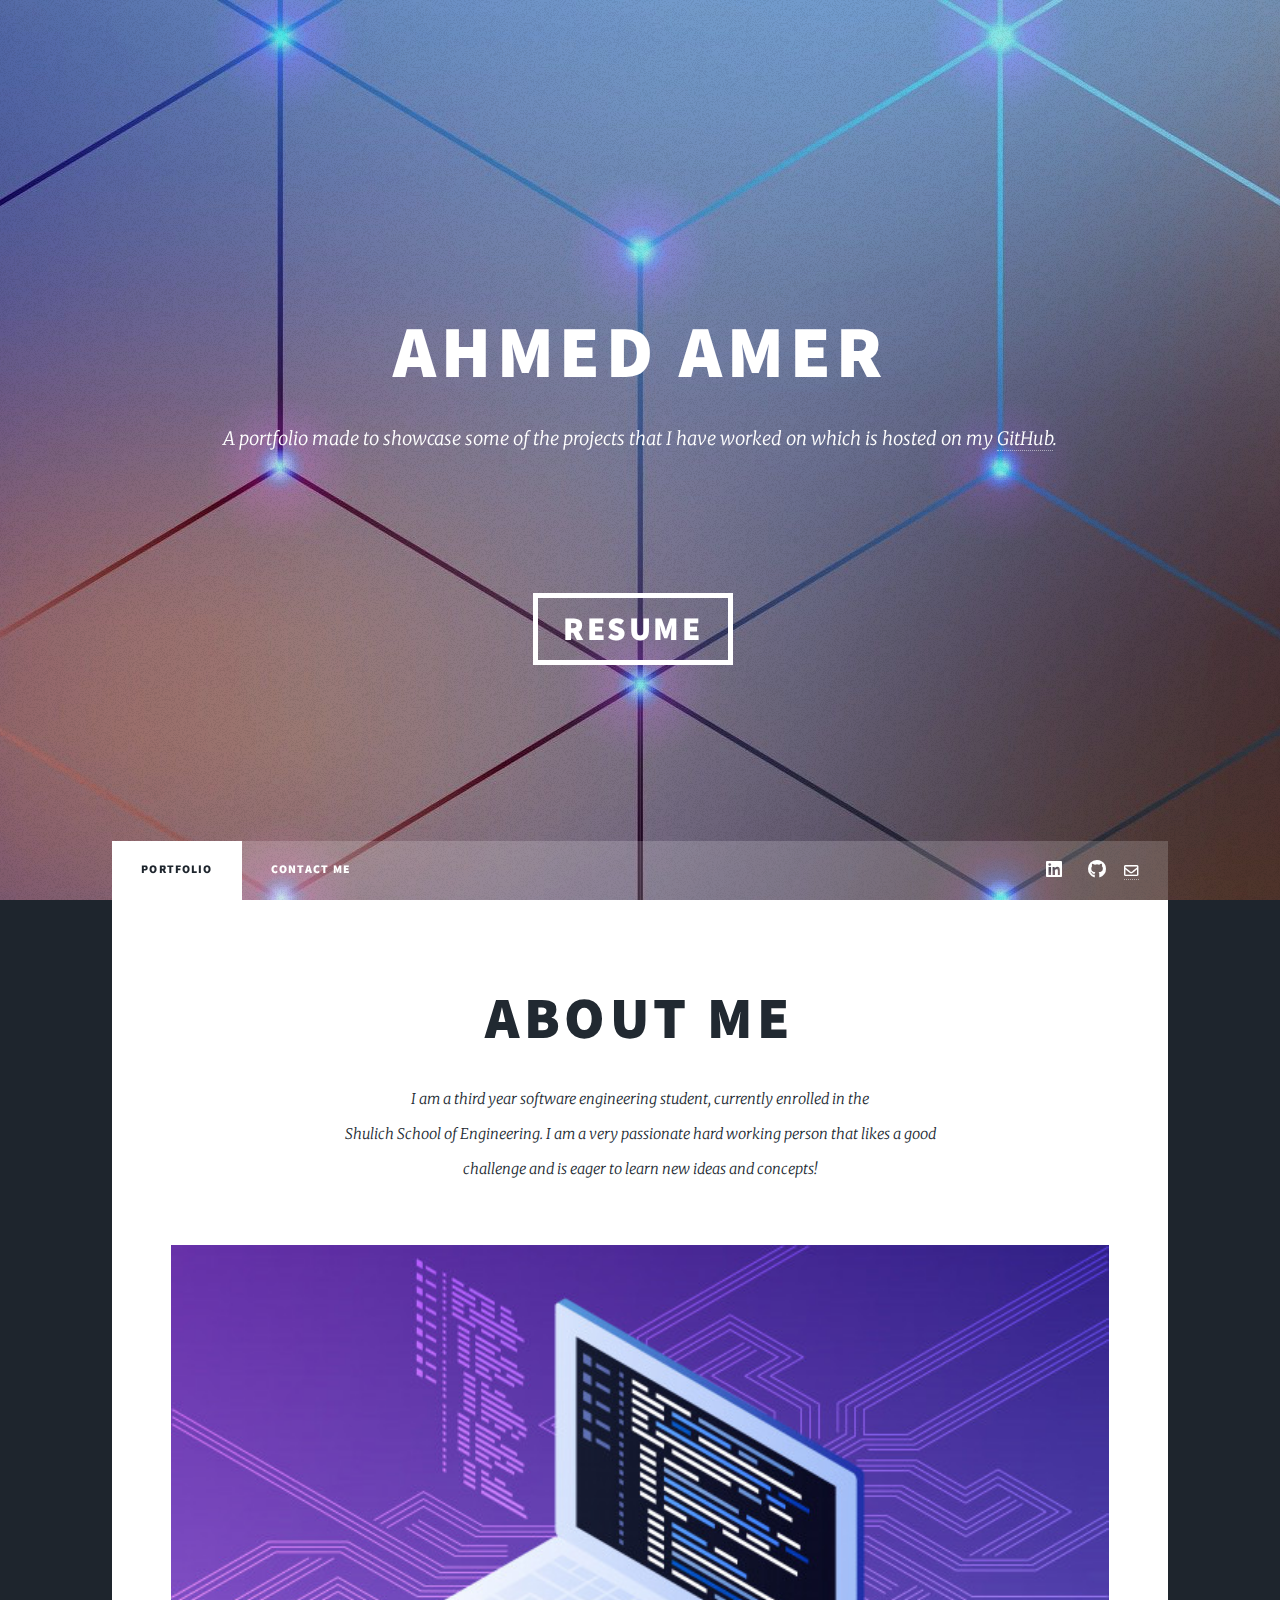
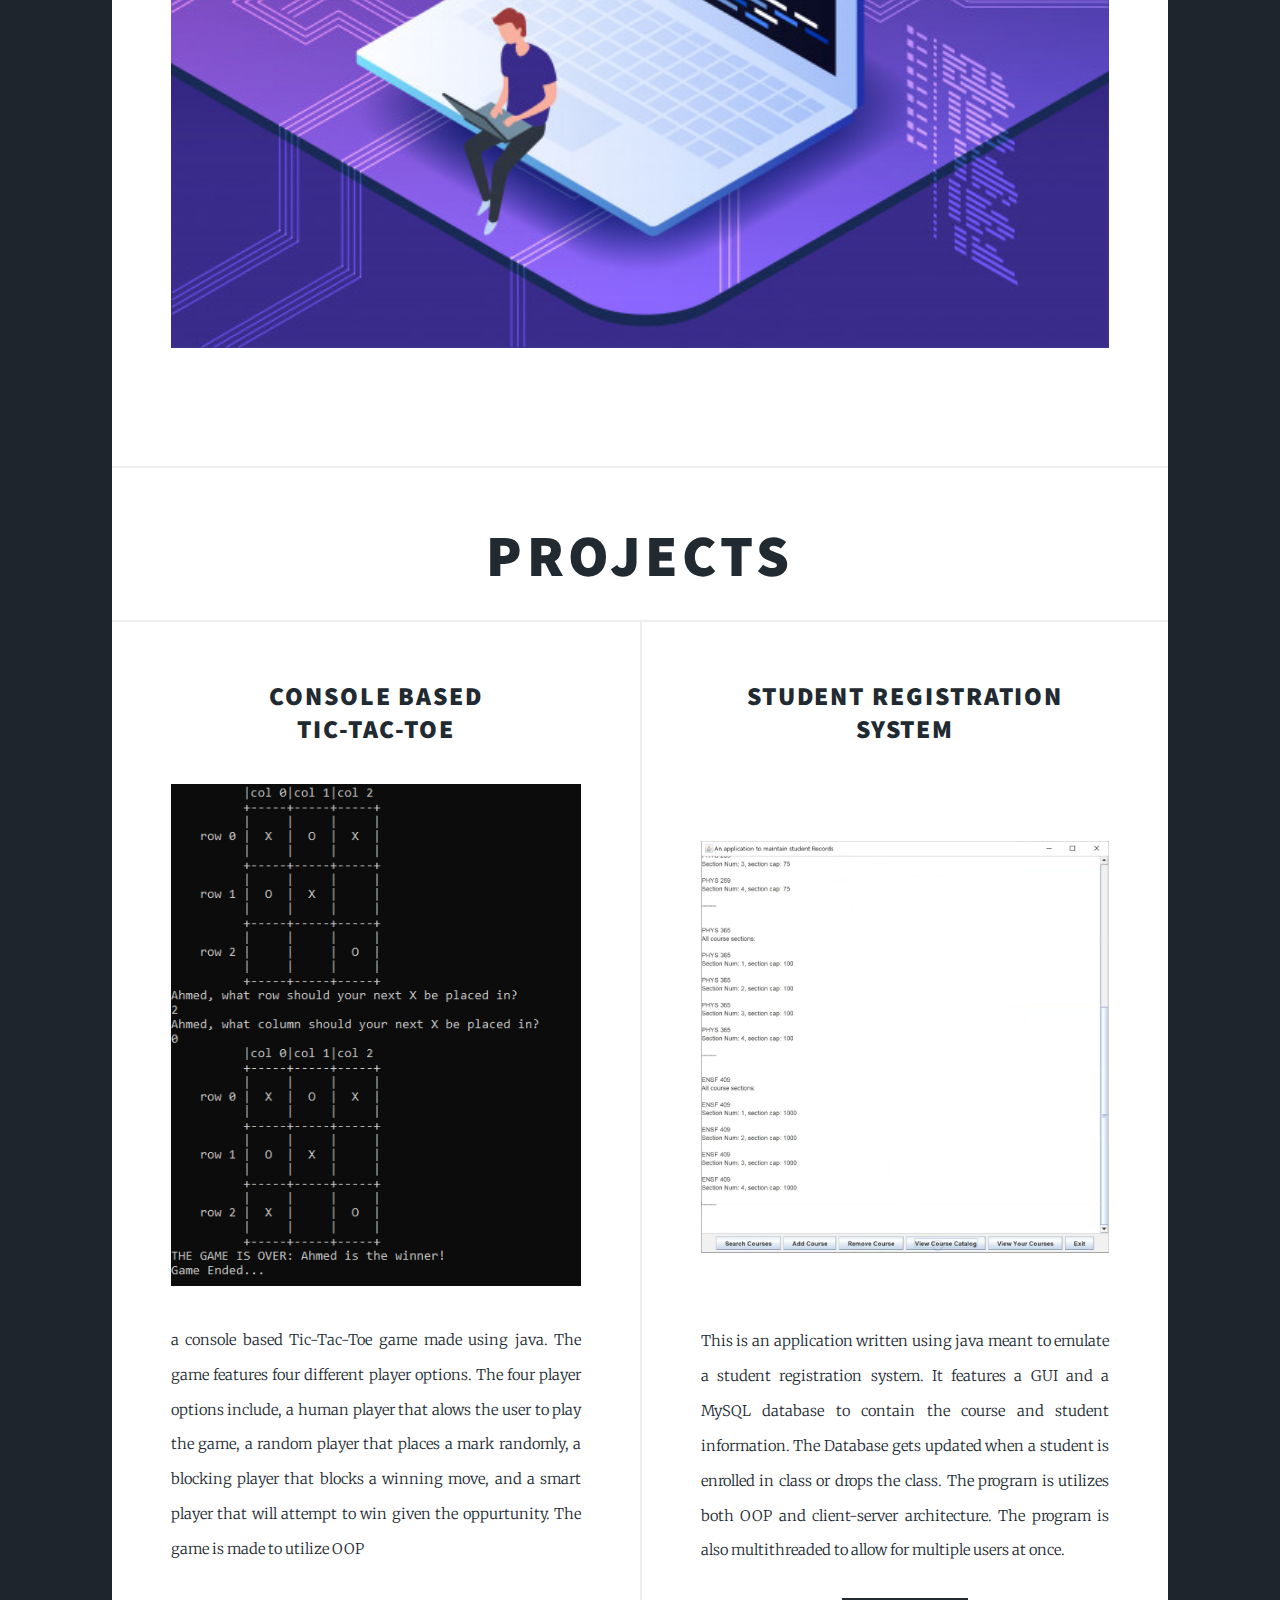
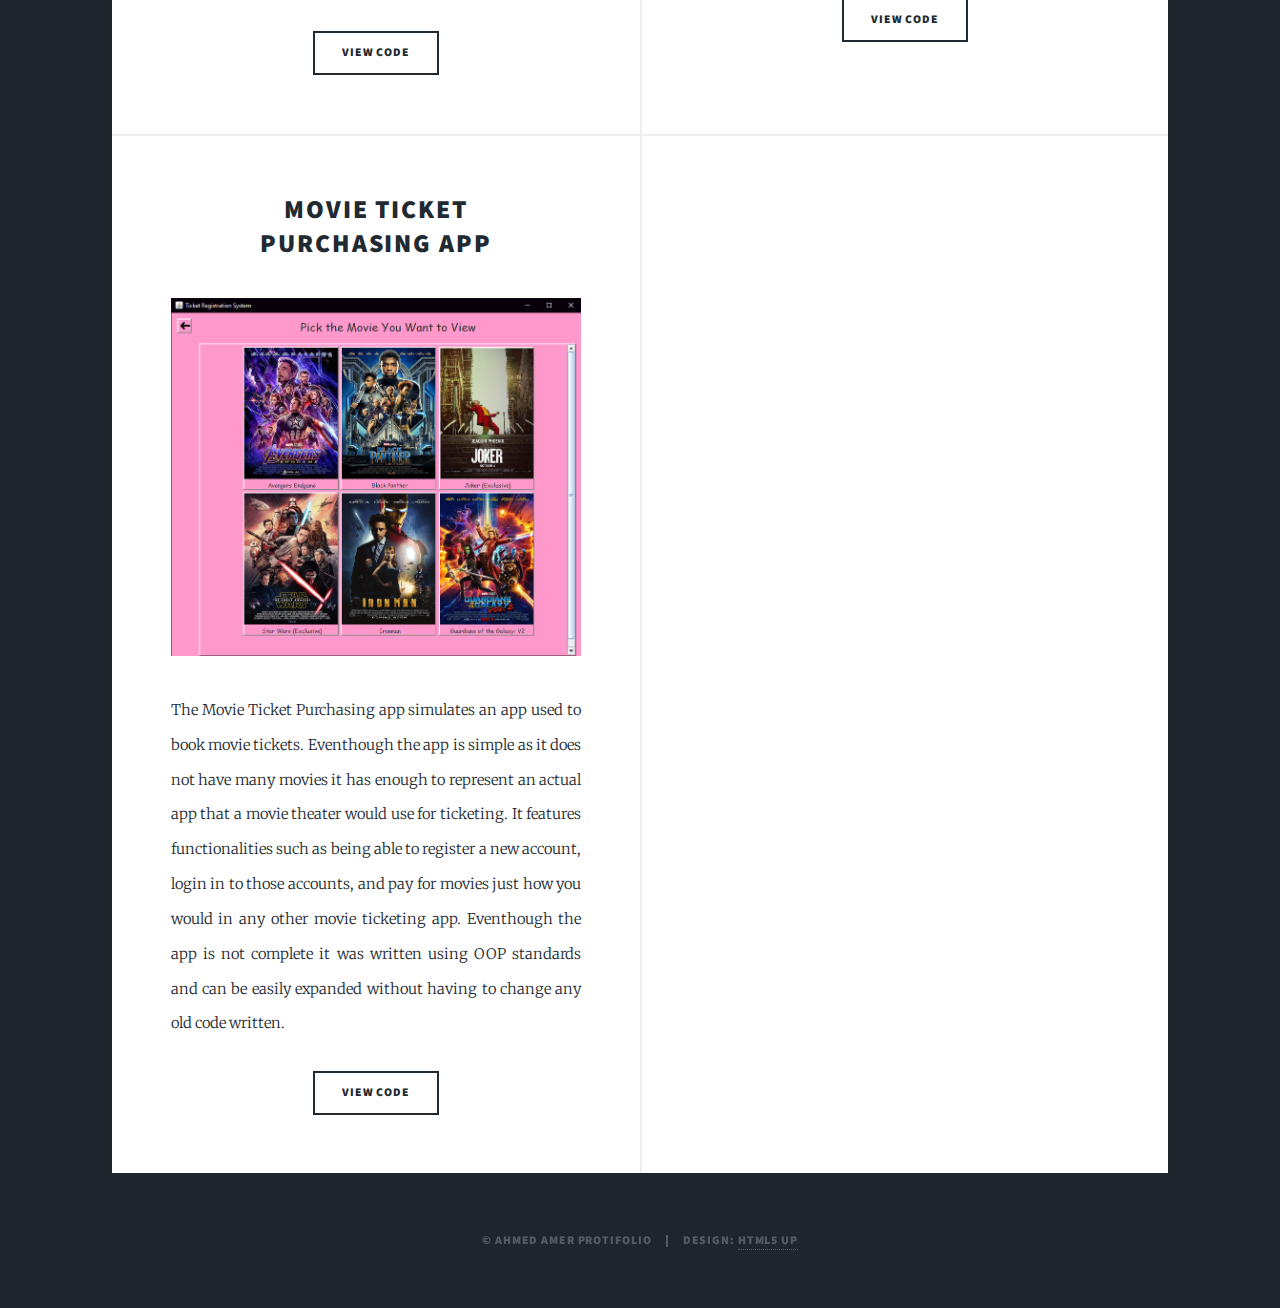
<file: index.html>
<!DOCTYPE HTML>
<!--
	Massively by HTML5 UP
	html5up.net | @ajlkn
	Free for personal and commercial use under the CCA 3.0 license (html5up.net/license)
-->
<html>
	<head>
		<title>Ahmed Amer</title>
		<meta charset="utf-8" />
		<meta name="viewport" content="width=device-width, initial-scale=1, user-scalable=no" />
		<link rel="stylesheet" href="assets/css/main.css" />
		<noscript><link rel="stylesheet" href="assets/css/noscript.css" /></noscript>
	</head>
	<body class="is-preload">

		<!-- Wrapper -->
			<div id="wrapper" class="fade-in">

				<!-- Intro -->
					<div id="intro">
						<h1>Ahmed Amer</h1>
						<p>A portfolio made to showcase some of the projects that I have worked on which is hosted on my  <a href="https://github.com/ahmedamer2/ahmedamer2.github.io" target="_blank">GitHub</a>.</p>
						<ul class="actions">
							<header id="header">
								<a href="images\RESUME - ahmed.pdf" target="_blank" class="logo">Resume</a>
							</header>
						</ul>
					</div>



				<!-- Nav -->
					<nav id="nav">
						<ul class="links">
							<li class="active"><a href="index.html">Portfolio</a></li>
							<li><a href="contact.html">Contact Me</a></li>
							<!-- <li><a href="elements.html">Elements Reference</a></li> -->
						</ul>
						<ul class="icons">
							<li><a href="https://www.linkedin.com/in/ahmed-amer-1339371bb/" target="_blank" class="icon brands fa-linkedin"><span class="label">Linkedin</span></a></li>
							<li><a href="https://github.com/ahmedamer2" target="_blank" class="icon brands fa-github"><span class="label">GitHub</span></a></li>
							<li><a href="mailto:ahmed.amer7401@gmail.com" class="far fa-envelope"><span class="label"></span></a></li>

						</ul>
					</nav>

				<!-- Main -->
					<div id="main">

						<!-- Featured Post -->
							<article class="post featured">
								<header class="major">
									<h2>About me</h2>
									<p>I am a third year software engineering student, currently enrolled in the<br />
									Shulich School of Engineering. I am a very passionate hard working person that likes a good<br />
									challenge and is eager to learn new ideas and concepts!</p>
								</header>
								<a href="#" class="image main"><img src="images/pic01.jpg" alt="" /></a>
								<!-- <ul class="actions special">
									<li><a href="posts" class="button large">Full Story</a></li>
								</ul> -->
								
							</article>

						<!-- Posts -->
							<header class="major">
								<h1>Projects</h1>
							</header>
						
							<section class="posts">
								
								<article>
									<header>
										
										<h2><a href="https://github.com/ahmedamer2/Tic-Tac-Toe" target="_blank">Console based<br />
										Tic-Tac-Toe</a></h2>
									</header>
									<a href="images/pic02.png" class="image fit"><img src="images/pic02.png" alt="" /></a>
									<p>a console based Tic-Tac-Toe game made using java. The game features four different player options. The four player options include, a 
										human player that alows the user to play the game, a random player that places a mark randomly, a blocking player that
										blocks a winning move, and a smart player that will attempt to win given the oppurtunity. The game is made to utilize OOP </p>
									<br />
									<ul class="actions special">
										<li><a href="https://github.com/ahmedamer2/Tic-Tac-Toe" target="_blank" class="button">view code</a></li>
									</ul>
								</article>
								<article>
									<header>
										
										<h2><a href="https://github.com/ahmedamer2/StudentRegistrationSystem" target="_blank">Student registration system</a></h2>
									</header>
									<br />
									<a href="images/studentRegistration.png" class="image fit"><img src="images/studentRegistration.png" alt="" /></a>
									<br />
									<p>This is an application written using java meant to emulate a student registration system. It features a GUI and a MySQL database 
										to contain the course and student information. The Database gets updated when a student is enrolled in class or drops the class. The program is 
										utilizes both OOP and client-server architecture. The program is also multithreaded to allow for multiple users at once.
									</p>
									<ul class="actions special">
										<li><a href="https://github.com/ahmedamer2/StudentRegistrationSystem" target="_blank" class="button">view code</a></li>
									</ul>
								</article>
								<article>
									<header>
										<h2><a href="https://github.com/ahmedamer2/Movie-Ticketing-System" target = "_blank">Movie Ticket <br/>Purchasing App
										</a></h2>
									</header>
									<a href="images\movie_app.PNG" class="image fit"><img src="images/movie_app.PNG" alt="" /></a>
									<p>The Movie Ticket Purchasing app simulates an app used to book movie tickets. Eventhough the app is simple as it does not have many movies
										it has enough to represent an actual app that a movie theater would use for ticketing. It features functionalities such as being able to register a new account,
										login in to those accounts, and pay for movies just how you would in any other movie ticketing app. Eventhough the app is not complete it was written using OOP 
										standards and can be easily expanded without having to change any old code written.
									</p>
									<ul class="actions special">
										<li><a href="https://github.com/ahmedamer2/Movie-Ticketing-System " target="_blank" class="button">view code</a></li>
									</ul>
								</article>
								<article></article>
								<!--<article>
									<header>
										<span class="date">April 14, 2017</span>
										<h2><a href="#">Tempus sed<br />
										nulla imperdiet</a></h2>
									</header>
									<a href="#" class="image fit"><img src="images/pic05.jpg" alt="" /></a>
									<p>Donec eget ex magna. Interdum et malesuada fames ac ante ipsum primis in faucibus. Pellentesque venenatis dolor imperdiet dolor mattis sagittis magna etiam.</p>
									<ul class="actions special">
										<li><a href="#" class="button">Full Story</a></li>
									</ul>
								</article>
								<article>
									<header>
										<span class="date">April 11, 2017</span>
										<h2><a href="#">Odio magna<br />
										sed consectetur</a></h2>
									</header>
									<a href="#" class="image fit"><img src="images/pic06.jpg" alt="" /></a>
									<p>Donec eget ex magna. Interdum et malesuada fames ac ante ipsum primis in faucibus. Pellentesque venenatis dolor imperdiet dolor mattis sagittis magna etiam.</p>
									<ul class="actions special">
										<li><a href="#" class="button">Full Story</a></li>
									</ul>
								</article>
								<article>
									<header>
										<span class="date">April 7, 2017</span>
										<h2><a href="#">Augue lorem<br />
										primis vestibulum</a></h2>
									</header>
									<a href="#" class="image fit"><img src="images/pic07.jpg" alt="" /></a>
									<p>Donec eget ex magna. Interdum et malesuada fames ac ante ipsum primis in faucibus. Pellentesque venenatis dolor imperdiet dolor mattis sagittis magna etiam.</p>
									<ul class="actions special">
										<li><a href="#" class="button">Full Story</a></li>
									</ul>
								</article> -->
							</section>


					</div>

				<!-- Footer -->
					<!-- <footer id="footer">
						<section>
							<form method="post" action="#">
								<div class="fields">
									<div class="field">
										<label for="name">Name</label>
										<input type="text" name="name" id="name" />
									</div>
									<div class="field">
										<label for="email">Email</label>
										<input type="text" name="email" id="email" />
									</div>
									<div class="field">
										<label for="message">Message</label>
										<textarea name="message" id="message" rows="3"></textarea>
									</div>
								</div>
								<ul class="actions">
									<li><input type="submit" value="Send Message" /></li>
								</ul>
							</form>
						</section>
						<section class="split contact">
							<section class="alt">
								<h3>Address</h3>
								<p>1234 Somewhere Road #87257<br />
								Nashville, TN 00000-0000</p>
							</section>
							<section>
								<h3>Phone</h3>
								<p><a href="#">(000) 000-0000</a></p>
							</section>
							<section>
								<h3>Email</h3>
								<p><a href="#">info@untitled.tld</a></p>
							</section>
							<section>
								<h3>Social</h3>
								<ul class="icons alt">
									<li><a href="#" class="icon brands alt fa-twitter"><span class="label">Twitter</span></a></li>
									<li><a href="#" class="icon brands alt fa-facebook-f"><span class="label">Facebook</span></a></li>
									<li><a href="#" class="icon brands alt fa-instagram"><span class="label">Instagram</span></a></li>
									<li><a href="#" class="icon brands alt fa-github"><span class="label">GitHub</span></a></li>
								</ul>
							</section>
						</section>
					</footer> -->

				<!-- Copyright -->
					<div id="copyright">
						<ul><li>&copy; Ahmed Amer Protifolio</li><li>Design: <a href="https://html5up.net">HTML5 UP</a></li></ul>
					</div>

			</div>

		<!-- Scripts -->
			<script src="assets/js/jquery.min.js"></script>
			<script src="assets/js/jquery.scrollex.min.js"></script>
			<script src="assets/js/jquery.scrolly.min.js"></script>
			<script src="assets/js/browser.min.js"></script>
			<script src="assets/js/breakpoints.min.js"></script>
			<script src="assets/js/util.js"></script>
			<script src="assets/js/main.js"></script>

	</body>
</html>
</file>
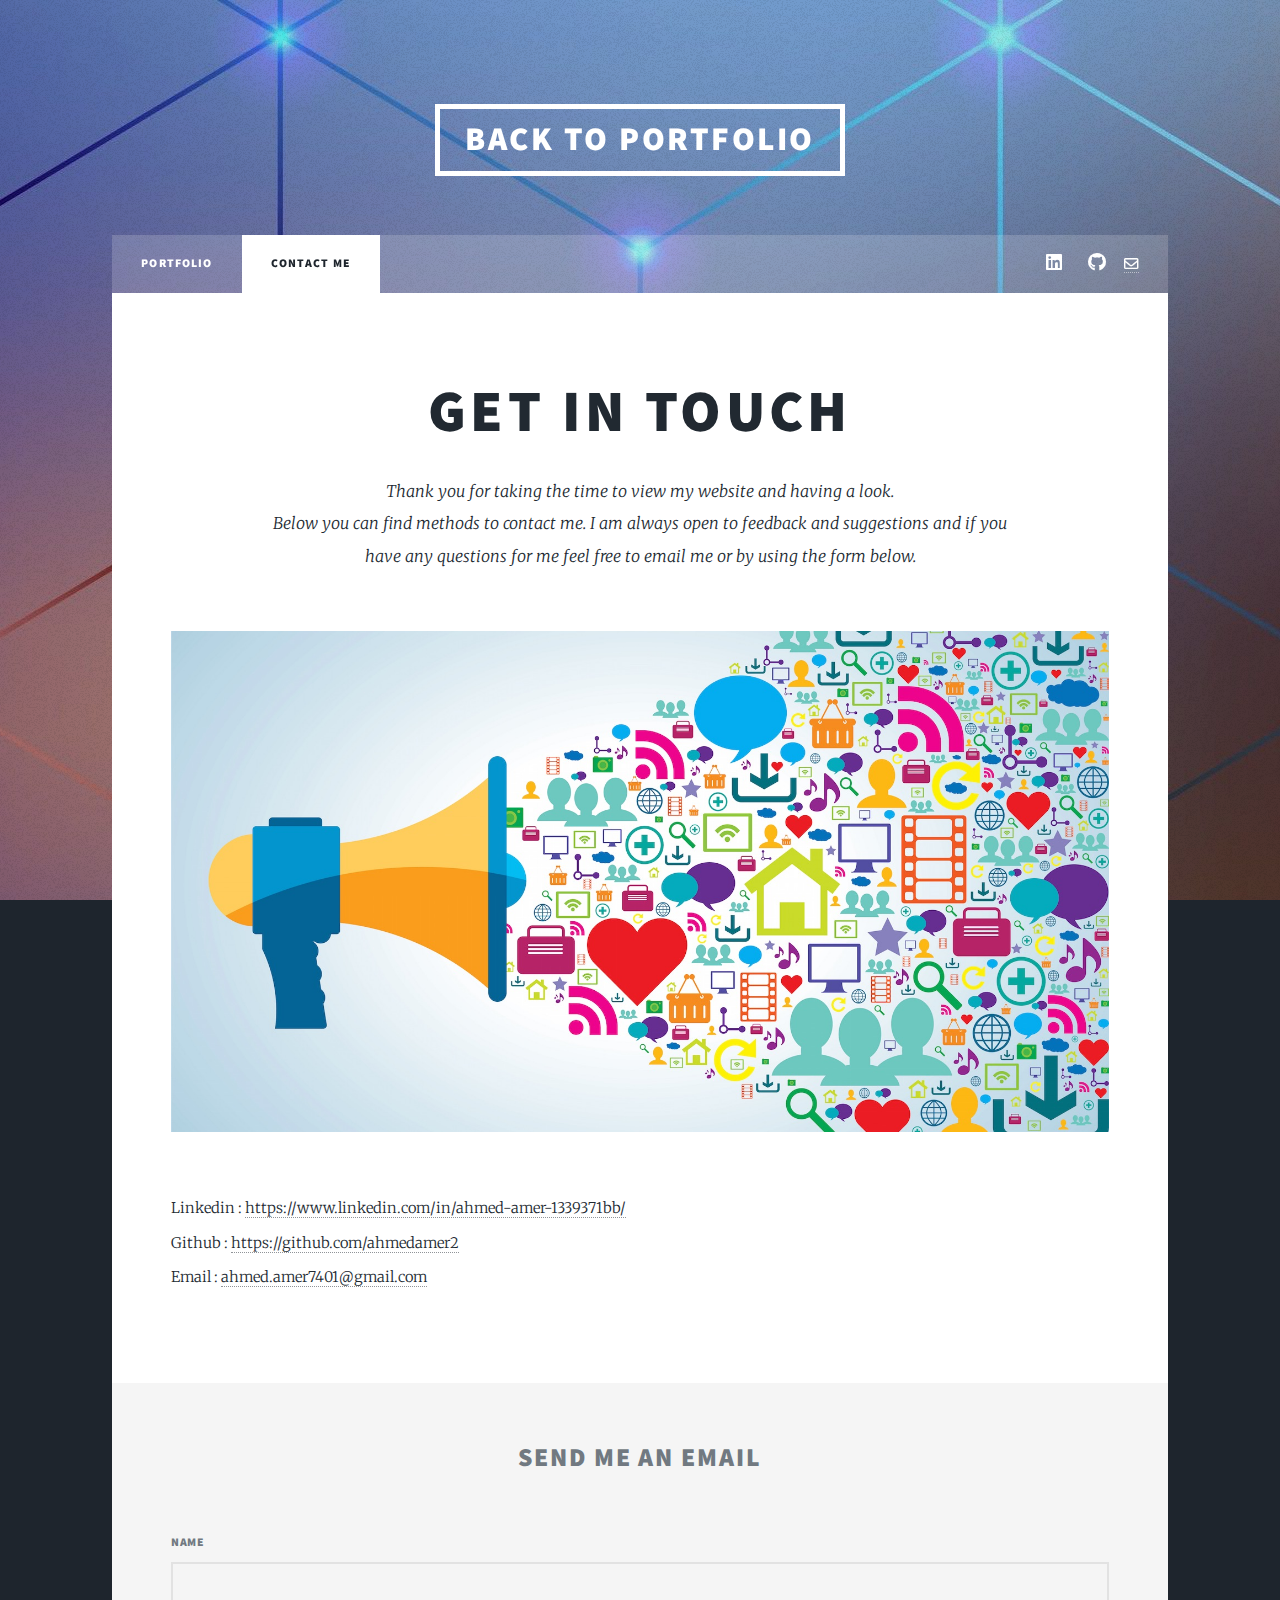
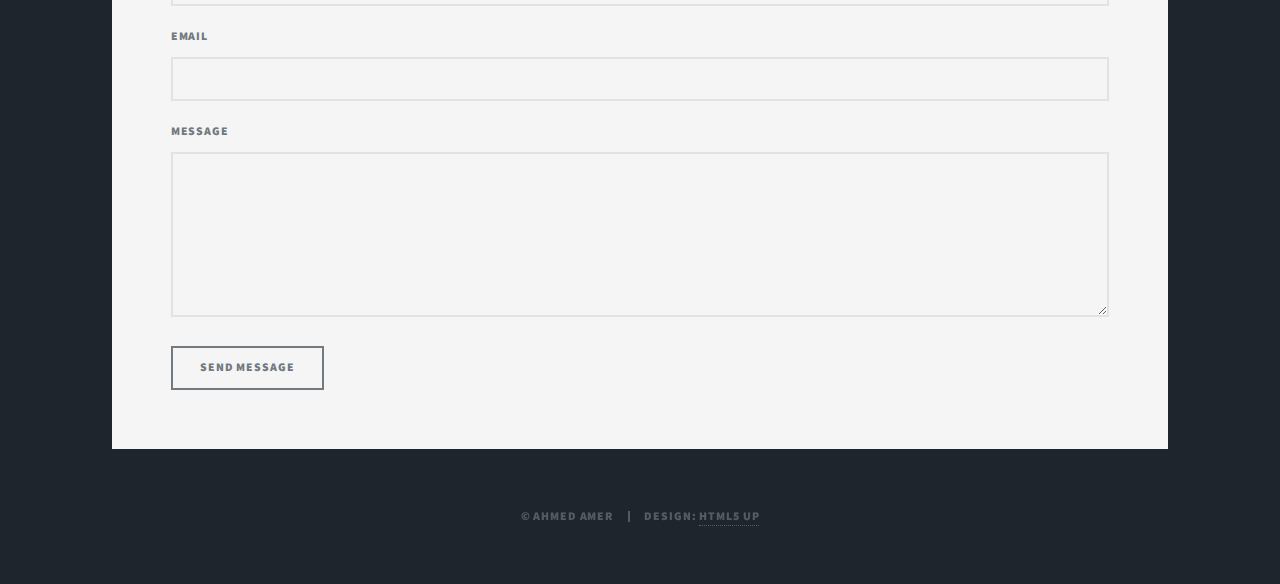
<file: contact.html>
<!DOCTYPE HTML>
<!--
	Massively by HTML5 UP
	html5up.net | @ajlkn
	Free for personal and commercial use under the CCA 3.0 license (html5up.net/license)
-->
<html>
	<head>
		<title>Contact Me</title>
		<meta charset="utf-8" />
		<meta name="viewport" content="width=device-width, initial-scale=1, user-scalable=no" />
		<link rel="stylesheet" href="assets/css/main.css" />
		<noscript><link rel="stylesheet" href="assets/css/noscript.css" /></noscript>
	</head>
	<body class="is-preload">

		<!-- Wrapper -->
			<div id="wrapper">

				<!-- Header -->
					<header id="header">
						<a href="index.html" class="logo">Back To Portfolio</a>
					</header>

				<!-- Nav -->
					<nav id="nav">
						<ul class="links">
							<li><a href="index.html">Portfolio</a></li>
							<li class="active"><a href="contact.html">Contact Me</a></li>
							<!-- <li><a href="elements.html">Elements Reference</a></li> -->
						</ul>
						<ul class="icons">
							<li><a href="https://www.linkedin.com/in/ahmed-amer-1339371bb/" target="_blank" class="icon brands fa-linkedin"><span class="label">Linkedin</span></a></li>
							<li><a href="https://github.com/ahmedamer2" target="_blank" class="icon brands fa-github"><span class="label">GitHub</span></a></li>
							<li><a href="mailto:ahmed.amer7401@gmail.com" class="far fa-envelope"><span class="label"></span></a></li>
						</ul>
					</nav>

				<!-- Main -->
					<div id="main">

						<!-- Post -->
							<section class="post">
								<header class="major">
									<h1>Get In Touch</h1>
									<p>Thank you for taking the time to view my website and having a look.<br />
									Below you can find methods to contact me. I am always open to feedback and suggestions and if you<br />
									have any questions for me feel free to email me or by using the form below.
								</p>
								</header>
								<div class="image main"><img src="images/pic03.jpg" alt="" /></div>
								<p>
									Linkedin : <a href="https://www.linkedin.com/in/ahmed-amer-1339371bb/" target="_blank">https://www.linkedin.com/in/ahmed-amer-1339371bb/</a> <br />
									Github : <a href="https://github.com/ahmedamer2" target="_blank">https://github.com/ahmedamer2</a><br />
									Email : <a href="mailto:ahmed.amer7401@gmail.com">ahmed.amer7401@gmail.com</a>
								</p>
							</section>

					</div>

				<!-- Footer -->

					<footer id="footer">
						<section>
							<header class="major">
								<h2>Send Me an Email</h2>
							</header>
							<form method="POST" action="https://formspree.io/f/xrgoagea">
								<div class="fields">
									<div class="field">
										<label for="name">Name</label>
										<input type="text" name="name" id="name" required/>
									</div>
									<div class="field">
										<label for="email">Email</label>
										<input type="text" name="email" id="email"  required/>
									</div>
									<div class="field">
										<label for="message">Message</label>
										<textarea name="message" id="message" rows="4" required></textarea>
									</div>
								</div>
								<ul class="actions">
									<li><input type="submit" value="Send Message" /></li>
								</ul>
							</form>
						</section>
					</footer>

				<!-- Copyright -->
					<div id="copyright">
						<ul><li>&copy; Ahmed Amer</li><li>Design: <a href="https://html5up.net">HTML5 UP</a></li></ul>
					</div>

			</div>

		<!-- Scripts -->
			<script src="assets/js/jquery.min.js"></script>
			<script src="assets/js/jquery.scrollex.min.js"></script>
			<script src="assets/js/jquery.scrolly.min.js"></script>
			<script src="assets/js/browser.min.js"></script>
			<script src="assets/js/breakpoints.min.js"></script>
			<script src="assets/js/util.js"></script>
			<script src="assets/js/main.js"></script>
			

	</body>
</html>
</file>
<file: assets/css/main.css>
@import url(fontawesome-all.min.css);
@import url("https://fonts.googleapis.com/css?family=Merriweather:300,700,300italic,700italic|Source+Sans+Pro:900");

/*
	Massively by HTML5 UP
	html5up.net | @ajlkn
	Free for personal and commercial use under the CCA 3.0 license (html5up.net/license)
*/

html, body, div, span, applet, object,
iframe, h1, h2, h3, h4, h5, h6, p, blockquote,
pre, a, abbr, acronym, address, big, cite,
code, del, dfn, em, img, ins, kbd, q, s, samp,
small, strike, strong, sub, sup, tt, var, b,
u, i, center, dl, dt, dd, ol, ul, li, fieldset,
form, label, legend, table, caption, tbody,
tfoot, thead, tr, th, td, article, aside,
canvas, details, embed, figure, figcaption,
footer, header, hgroup, menu, nav, output, ruby,
section, summary, time, mark, audio, video {
	margin: 0;
	padding: 0;
	border: 0;
	font-size: 100%;
	font: inherit;
	vertical-align: baseline;}

article, aside, details, figcaption, figure,
footer, header, hgroup, menu, nav, section {
	display: block;}

body {
	line-height: 1;
}

ol, ul {
	list-style: none;
}

blockquote, q {
	quotes: none;
}

	blockquote:before, blockquote:after, q:before, q:after {
		content: '';
		content: none;
	}

table {
	border-collapse: collapse;
	border-spacing: 0;
}

body {
	-webkit-text-size-adjust: none;
}

mark {
	background-color: transparent;
	color: inherit;
}

input::-moz-focus-inner {
	border: 0;
	padding: 0;
}

input, select, textarea {
	-moz-appearance: none;
	-webkit-appearance: none;
	-ms-appearance: none;
	appearance: none;
}

/* Basic */

	@-ms-viewport {
		width: device-width;
	}

	body {
		-ms-overflow-style: scrollbar;
	}

	@media screen and (max-width: 480px) {

		html, body {
			min-width: 320px;
		}

	}

	html {
		box-sizing: border-box;
	}

	*, *:before, *:after {
		box-sizing: inherit;
	}

	body {
		background-color: #1e252d;
	}

		body.is-preload *, body.is-preload *:before, body.is-preload *:after {
			-moz-animation: none !important;
			-webkit-animation: none !important;
			-ms-animation: none !important;
			animation: none !important;
			-moz-transition: none !important;
			-webkit-transition: none !important;
			-ms-transition: none !important;
			transition: none !important;
		}

/* Type */

	html {
		font-size: 16pt;
	}

		@media screen and (max-width: 1680px) {

			html {
				font-size: 12pt;
			}

		}

		@media screen and (max-width: 1280px) {

			html {
				font-size: 11pt;
			}

		}

		@media screen and (max-width: 360px) {

			html {
				font-size: 10pt;
			}

		}

	body {
		color: #212931;
	}

	body, input, select, textarea {
		font-family: "Merriweather", Georgia, serif;
		font-weight: 300;
		font-size: 1rem;
		line-height: 2.375;
	}

	a {
		-moz-transition: color 0.2s ease-in-out, background-color 0.2s ease-in-out, border-color 0.2s ease-in-out, box-shadow 0.2s ease-in-out;
		-webkit-transition: color 0.2s ease-in-out, background-color 0.2s ease-in-out, border-color 0.2s ease-in-out, box-shadow 0.2s ease-in-out;
		-ms-transition: color 0.2s ease-in-out, background-color 0.2s ease-in-out, border-color 0.2s ease-in-out, box-shadow 0.2s ease-in-out;
		transition: color 0.2s ease-in-out, background-color 0.2s ease-in-out, border-color 0.2s ease-in-out, box-shadow 0.2s ease-in-out;
		border-bottom: dotted 1px;
		text-decoration: none;
	}

		a:hover {
			border-bottom-color: transparent;
		}

	strong, b {
		font-weight: 600;
	}

	em, i {
		font-style: italic;
	}

	p {
		text-align: justify;
		margin: 0 0 2rem 0;
	}

	h1, h2, h3, h4, h5, h6 {
		font-family: "Source Sans Pro", Helvetica, sans-serif;
		font-weight: 900;
		line-height: 1.5;
		letter-spacing: 0.075em;
		text-transform: uppercase;
		margin: 0 0 1rem 0;
	}

		h1 a, h2 a, h3 a, h4 a, h5 a, h6 a {
			border-bottom: 0;
			color: inherit;
			text-decoration: none;
		}

	h1 {
		font-size: 4rem;
		line-height: 1.1;
		margin: 0 0 2rem 0;
	}

	h2 {
		font-size: 1.75rem;
		line-height: 1.3;
		margin: 0 0 1.5rem 0;
	}

	h3 {
		font-size: 1.25rem;
		margin: 0 0 1.5rem 0;
	}

	h4 {
		font-size: 1rem;
	}

	h5 {
		font-size: 0.9rem;
	}

	h6 {
		font-size: 0.8rem;
	}

	sub {
		font-size: 0.8rem;
		position: relative;
		top: 0.5rem;
	}

	sup {
		font-size: 0.8rem;
		position: relative;
		top: -0.5rem;
	}

	blockquote {
		border-left: solid 4px;
		font-style: italic;
		margin: 0 0 2rem 0;
		padding: 0.5rem 0 0.5rem 2rem;
	}

	code {
		border: solid 2px;
		font-family: "Courier New", monospace;
		font-size: 0.9rem;
		margin: 0 0.25rem;
		padding: 0.25rem 0.65rem;
	}

	pre {
		-webkit-overflow-scrolling: touch;
		font-family: "Courier New", monospace;
		font-size: 0.9rem;
		margin: 0 0 2rem 0;
	}

		pre code {
			display: block;
			line-height: 1.75;
			padding: 1rem 1.5rem;
			overflow-x: auto;
		}

	hr {
		border: 0;
		border-bottom: solid 2px;
		margin: 3rem 0;
	}

		hr.major {
			margin: 5rem 0;
		}

	.align-left {
		text-align: left;
	}

	.align-center {
		text-align: center;
	}

	.align-right {
		text-align: right;
	}

	input, select, textarea {
		color: #212931;
	}

	a {
		color: #212931;
		border-bottom-color: rgba(33, 41, 49, 0.5);
	}

		a:hover {
			border-bottom-color: transparent;
			color: #18bfef !important;
		}

	strong, b {
		color: #212931;
	}

	h1, h2, h3, h4, h5, h6 {
		color: #212931;
	}

	blockquote {
		border-left-color: #eeeeee;
	}

	code {
		background: rgba(220, 220, 220, 0.25);
		border-color: #eeeeee;
	}

	hr {
		border-bottom-color: #eeeeee;
	}

/* Row */

	.row {
		display: flex;
		flex-wrap: wrap;
		box-sizing: border-box;
		align-items: stretch;
	}

		.row > * {
			box-sizing: border-box;
		}

		.row.gtr-uniform > * > :last-child {
			margin-bottom: 0;
		}

		.row.aln-left {
			justify-content: flex-start;
		}

		.row.aln-center {
			justify-content: center;
		}

		.row.aln-right {
			justify-content: flex-end;
		}

		.row.aln-top {
			align-items: flex-start;
		}

		.row.aln-middle {
			align-items: center;
		}

		.row.aln-bottom {
			align-items: flex-end;
		}

		.row > .imp {
			order: -1;
		}

		.row > .col-1 {
			width: 8.33333%;
		}

		.row > .off-1 {
			margin-left: 8.33333%;
		}

		.row > .col-2 {
			width: 16.66667%;
		}

		.row > .off-2 {
			margin-left: 16.66667%;
		}

		.row > .col-3 {
			width: 25%;
		}

		.row > .off-3 {
			margin-left: 25%;
		}

		.row > .col-4 {
			width: 33.33333%;
		}

		.row > .off-4 {
			margin-left: 33.33333%;
		}

		.row > .col-5 {
			width: 41.66667%;
		}

		.row > .off-5 {
			margin-left: 41.66667%;
		}

		.row > .col-6 {
			width: 50%;
		}

		.row > .off-6 {
			margin-left: 50%;
		}

		.row > .col-7 {
			width: 58.33333%;
		}

		.row > .off-7 {
			margin-left: 58.33333%;
		}

		.row > .col-8 {
			width: 66.66667%;
		}

		.row > .off-8 {
			margin-left: 66.66667%;
		}

		.row > .col-9 {
			width: 75%;
		}

		.row > .off-9 {
			margin-left: 75%;
		}

		.row > .col-10 {
			width: 83.33333%;
		}

		.row > .off-10 {
			margin-left: 83.33333%;
		}

		.row > .col-11 {
			width: 91.66667%;
		}

		.row > .off-11 {
			margin-left: 91.66667%;
		}

		.row > .col-12 {
			width: 100%;
		}

		.row > .off-12 {
			margin-left: 100%;
		}

		.row.gtr-0 {
			margin-top: 0;
			margin-left: 0rem;
		}

			.row.gtr-0 > * {
				padding: 0 0 0 0rem;
			}

			.row.gtr-0.gtr-uniform {
				margin-top: 0rem;
			}

				.row.gtr-0.gtr-uniform > * {
					padding-top: 0rem;
				}

		.row.gtr-25 {
			margin-top: 0;
			margin-left: -0.375rem;
		}

			.row.gtr-25 > * {
				padding: 0 0 0 0.375rem;
			}

			.row.gtr-25.gtr-uniform {
				margin-top: -0.375rem;
			}

				.row.gtr-25.gtr-uniform > * {
					padding-top: 0.375rem;
				}

		.row.gtr-50 {
			margin-top: 0;
			margin-left: -0.75rem;
		}

			.row.gtr-50 > * {
				padding: 0 0 0 0.75rem;
			}

			.row.gtr-50.gtr-uniform {
				margin-top: -0.75rem;
			}

				.row.gtr-50.gtr-uniform > * {
					padding-top: 0.75rem;
				}

		.row {
			margin-top: 0;
			margin-left: -1.5rem;
		}

			.row > * {
				padding: 0 0 0 1.5rem;
			}

			.row.gtr-uniform {
				margin-top: -1.5rem;
			}

				.row.gtr-uniform > * {
					padding-top: 1.5rem;
				}

		.row.gtr-150 {
			margin-top: 0;
			margin-left: -2.25rem;
		}

			.row.gtr-150 > * {
				padding: 0 0 0 2.25rem;
			}

			.row.gtr-150.gtr-uniform {
				margin-top: -2.25rem;
			}

				.row.gtr-150.gtr-uniform > * {
					padding-top: 2.25rem;
				}

		.row.gtr-200 {
			margin-top: 0;
			margin-left: -3rem;
		}

			.row.gtr-200 > * {
				padding: 0 0 0 3rem;
			}

			.row.gtr-200.gtr-uniform {
				margin-top: -3rem;
			}

				.row.gtr-200.gtr-uniform > * {
					padding-top: 3rem;
				}

		@media screen and (max-width: 1680px) {

			.row {
				display: flex;
				flex-wrap: wrap;
				box-sizing: border-box;
				align-items: stretch;
			}

				.row > * {
					box-sizing: border-box;
				}

				.row.gtr-uniform > * > :last-child {
					margin-bottom: 0;
				}

				.row.aln-left {
					justify-content: flex-start;
				}

				.row.aln-center {
					justify-content: center;
				}

				.row.aln-right {
					justify-content: flex-end;
				}

				.row.aln-top {
					align-items: flex-start;
				}

				.row.aln-middle {
					align-items: center;
				}

				.row.aln-bottom {
					align-items: flex-end;
				}

				.row > .imp-xlarge {
					order: -1;
				}

				.row > .col-1-xlarge {
					width: 8.33333%;
				}

				.row > .off-1-xlarge {
					margin-left: 8.33333%;
				}

				.row > .col-2-xlarge {
					width: 16.66667%;
				}

				.row > .off-2-xlarge {
					margin-left: 16.66667%;
				}

				.row > .col-3-xlarge {
					width: 25%;
				}

				.row > .off-3-xlarge {
					margin-left: 25%;
				}

				.row > .col-4-xlarge {
					width: 33.33333%;
				}

				.row > .off-4-xlarge {
					margin-left: 33.33333%;
				}

				.row > .col-5-xlarge {
					width: 41.66667%;
				}

				.row > .off-5-xlarge {
					margin-left: 41.66667%;
				}

				.row > .col-6-xlarge {
					width: 50%;
				}

				.row > .off-6-xlarge {
					margin-left: 50%;
				}

				.row > .col-7-xlarge {
					width: 58.33333%;
				}

				.row > .off-7-xlarge {
					margin-left: 58.33333%;
				}

				.row > .col-8-xlarge {
					width: 66.66667%;
				}

				.row > .off-8-xlarge {
					margin-left: 66.66667%;
				}

				.row > .col-9-xlarge {
					width: 75%;
				}

				.row > .off-9-xlarge {
					margin-left: 75%;
				}

				.row > .col-10-xlarge {
					width: 83.33333%;
				}

				.row > .off-10-xlarge {
					margin-left: 83.33333%;
				}

				.row > .col-11-xlarge {
					width: 91.66667%;
				}

				.row > .off-11-xlarge {
					margin-left: 91.66667%;
				}

				.row > .col-12-xlarge {
					width: 100%;
				}

				.row > .off-12-xlarge {
					margin-left: 100%;
				}

				.row.gtr-0 {
					margin-top: 0;
					margin-left: 0rem;
				}

					.row.gtr-0 > * {
						padding: 0 0 0 0rem;
					}

					.row.gtr-0.gtr-uniform {
						margin-top: 0rem;
					}

						.row.gtr-0.gtr-uniform > * {
							padding-top: 0rem;
						}

				.row.gtr-25 {
					margin-top: 0;
					margin-left: -0.375rem;
				}

					.row.gtr-25 > * {
						padding: 0 0 0 0.375rem;
					}

					.row.gtr-25.gtr-uniform {
						margin-top: -0.375rem;
					}

						.row.gtr-25.gtr-uniform > * {
							padding-top: 0.375rem;
						}

				.row.gtr-50 {
					margin-top: 0;
					margin-left: -0.75rem;
				}

					.row.gtr-50 > * {
						padding: 0 0 0 0.75rem;
					}

					.row.gtr-50.gtr-uniform {
						margin-top: -0.75rem;
					}

						.row.gtr-50.gtr-uniform > * {
							padding-top: 0.75rem;
						}

				.row {
					margin-top: 0;
					margin-left: -1.5rem;
				}

					.row > * {
						padding: 0 0 0 1.5rem;
					}

					.row.gtr-uniform {
						margin-top: -1.5rem;
					}

						.row.gtr-uniform > * {
							padding-top: 1.5rem;
						}

				.row.gtr-150 {
					margin-top: 0;
					margin-left: -2.25rem;
				}

					.row.gtr-150 > * {
						padding: 0 0 0 2.25rem;
					}

					.row.gtr-150.gtr-uniform {
						margin-top: -2.25rem;
					}

						.row.gtr-150.gtr-uniform > * {
							padding-top: 2.25rem;
						}

				.row.gtr-200 {
					margin-top: 0;
					margin-left: -3rem;
				}

					.row.gtr-200 > * {
						padding: 0 0 0 3rem;
					}

					.row.gtr-200.gtr-uniform {
						margin-top: -3rem;
					}

						.row.gtr-200.gtr-uniform > * {
							padding-top: 3rem;
						}

		}

		@media screen and (max-width: 1280px) {

			.row {
				display: flex;
				flex-wrap: wrap;
				box-sizing: border-box;
				align-items: stretch;
			}

				.row > * {
					box-sizing: border-box;
				}

				.row.gtr-uniform > * > :last-child {
					margin-bottom: 0;
				}

				.row.aln-left {
					justify-content: flex-start;
				}

				.row.aln-center {
					justify-content: center;
				}

				.row.aln-right {
					justify-content: flex-end;
				}

				.row.aln-top {
					align-items: flex-start;
				}

				.row.aln-middle {
					align-items: center;
				}

				.row.aln-bottom {
					align-items: flex-end;
				}

				.row > .imp-large {
					order: -1;
				}

				.row > .col-1-large {
					width: 8.33333%;
				}

				.row > .off-1-large {
					margin-left: 8.33333%;
				}

				.row > .col-2-large {
					width: 16.66667%;
				}

				.row > .off-2-large {
					margin-left: 16.66667%;
				}

				.row > .col-3-large {
					width: 25%;
				}

				.row > .off-3-large {
					margin-left: 25%;
				}

				.row > .col-4-large {
					width: 33.33333%;
				}

				.row > .off-4-large {
					margin-left: 33.33333%;
				}

				.row > .col-5-large {
					width: 41.66667%;
				}

				.row > .off-5-large {
					margin-left: 41.66667%;
				}

				.row > .col-6-large {
					width: 50%;
				}

				.row > .off-6-large {
					margin-left: 50%;
				}

				.row > .col-7-large {
					width: 58.33333%;
				}

				.row > .off-7-large {
					margin-left: 58.33333%;
				}

				.row > .col-8-large {
					width: 66.66667%;
				}

				.row > .off-8-large {
					margin-left: 66.66667%;
				}

				.row > .col-9-large {
					width: 75%;
				}

				.row > .off-9-large {
					margin-left: 75%;
				}

				.row > .col-10-large {
					width: 83.33333%;
				}

				.row > .off-10-large {
					margin-left: 83.33333%;
				}

				.row > .col-11-large {
					width: 91.66667%;
				}

				.row > .off-11-large {
					margin-left: 91.66667%;
				}

				.row > .col-12-large {
					width: 100%;
				}

				.row > .off-12-large {
					margin-left: 100%;
				}

				.row.gtr-0 {
					margin-top: 0;
					margin-left: 0rem;
				}

					.row.gtr-0 > * {
						padding: 0 0 0 0rem;
					}

					.row.gtr-0.gtr-uniform {
						margin-top: 0rem;
					}

						.row.gtr-0.gtr-uniform > * {
							padding-top: 0rem;
						}

				.row.gtr-25 {
					margin-top: 0;
					margin-left: -0.375rem;
				}

					.row.gtr-25 > * {
						padding: 0 0 0 0.375rem;
					}

					.row.gtr-25.gtr-uniform {
						margin-top: -0.375rem;
					}

						.row.gtr-25.gtr-uniform > * {
							padding-top: 0.375rem;
						}

				.row.gtr-50 {
					margin-top: 0;
					margin-left: -0.75rem;
				}

					.row.gtr-50 > * {
						padding: 0 0 0 0.75rem;
					}

					.row.gtr-50.gtr-uniform {
						margin-top: -0.75rem;
					}

						.row.gtr-50.gtr-uniform > * {
							padding-top: 0.75rem;
						}

				.row {
					margin-top: 0;
					margin-left: -1.5rem;
				}

					.row > * {
						padding: 0 0 0 1.5rem;
					}

					.row.gtr-uniform {
						margin-top: -1.5rem;
					}

						.row.gtr-uniform > * {
							padding-top: 1.5rem;
						}

				.row.gtr-150 {
					margin-top: 0;
					margin-left: -2.25rem;
				}

					.row.gtr-150 > * {
						padding: 0 0 0 2.25rem;
					}

					.row.gtr-150.gtr-uniform {
						margin-top: -2.25rem;
					}

						.row.gtr-150.gtr-uniform > * {
							padding-top: 2.25rem;
						}

				.row.gtr-200 {
					margin-top: 0;
					margin-left: -3rem;
				}

					.row.gtr-200 > * {
						padding: 0 0 0 3rem;
					}

					.row.gtr-200.gtr-uniform {
						margin-top: -3rem;
					}

						.row.gtr-200.gtr-uniform > * {
							padding-top: 3rem;
						}

		}

		@media screen and (max-width: 980px) {

			.row {
				display: flex;
				flex-wrap: wrap;
				box-sizing: border-box;
				align-items: stretch;
			}

				.row > * {
					box-sizing: border-box;
				}

				.row.gtr-uniform > * > :last-child {
					margin-bottom: 0;
				}

				.row.aln-left {
					justify-content: flex-start;
				}

				.row.aln-center {
					justify-content: center;
				}

				.row.aln-right {
					justify-content: flex-end;
				}

				.row.aln-top {
					align-items: flex-start;
				}

				.row.aln-middle {
					align-items: center;
				}

				.row.aln-bottom {
					align-items: flex-end;
				}

				.row > .imp-medium {
					order: -1;
				}

				.row > .col-1-medium {
					width: 8.33333%;
				}

				.row > .off-1-medium {
					margin-left: 8.33333%;
				}

				.row > .col-2-medium {
					width: 16.66667%;
				}

				.row > .off-2-medium {
					margin-left: 16.66667%;
				}

				.row > .col-3-medium {
					width: 25%;
				}

				.row > .off-3-medium {
					margin-left: 25%;
				}

				.row > .col-4-medium {
					width: 33.33333%;
				}

				.row > .off-4-medium {
					margin-left: 33.33333%;
				}

				.row > .col-5-medium {
					width: 41.66667%;
				}

				.row > .off-5-medium {
					margin-left: 41.66667%;
				}

				.row > .col-6-medium {
					width: 50%;
				}

				.row > .off-6-medium {
					margin-left: 50%;
				}

				.row > .col-7-medium {
					width: 58.33333%;
				}

				.row > .off-7-medium {
					margin-left: 58.33333%;
				}

				.row > .col-8-medium {
					width: 66.66667%;
				}

				.row > .off-8-medium {
					margin-left: 66.66667%;
				}

				.row > .col-9-medium {
					width: 75%;
				}

				.row > .off-9-medium {
					margin-left: 75%;
				}

				.row > .col-10-medium {
					width: 83.33333%;
				}

				.row > .off-10-medium {
					margin-left: 83.33333%;
				}

				.row > .col-11-medium {
					width: 91.66667%;
				}

				.row > .off-11-medium {
					margin-left: 91.66667%;
				}

				.row > .col-12-medium {
					width: 100%;
				}

				.row > .off-12-medium {
					margin-left: 100%;
				}

				.row.gtr-0 {
					margin-top: 0;
					margin-left: 0rem;
				}

					.row.gtr-0 > * {
						padding: 0 0 0 0rem;
					}

					.row.gtr-0.gtr-uniform {
						margin-top: 0rem;
					}

						.row.gtr-0.gtr-uniform > * {
							padding-top: 0rem;
						}

				.row.gtr-25 {
					margin-top: 0;
					margin-left: -0.375rem;
				}

					.row.gtr-25 > * {
						padding: 0 0 0 0.375rem;
					}

					.row.gtr-25.gtr-uniform {
						margin-top: -0.375rem;
					}

						.row.gtr-25.gtr-uniform > * {
							padding-top: 0.375rem;
						}

				.row.gtr-50 {
					margin-top: 0;
					margin-left: -0.75rem;
				}

					.row.gtr-50 > * {
						padding: 0 0 0 0.75rem;
					}

					.row.gtr-50.gtr-uniform {
						margin-top: -0.75rem;
					}

						.row.gtr-50.gtr-uniform > * {
							padding-top: 0.75rem;
						}

				.row {
					margin-top: 0;
					margin-left: -1.5rem;
				}

					.row > * {
						padding: 0 0 0 1.5rem;
					}

					.row.gtr-uniform {
						margin-top: -1.5rem;
					}

						.row.gtr-uniform > * {
							padding-top: 1.5rem;
						}

				.row.gtr-150 {
					margin-top: 0;
					margin-left: -2.25rem;
				}

					.row.gtr-150 > * {
						padding: 0 0 0 2.25rem;
					}

					.row.gtr-150.gtr-uniform {
						margin-top: -2.25rem;
					}

						.row.gtr-150.gtr-uniform > * {
							padding-top: 2.25rem;
						}

				.row.gtr-200 {
					margin-top: 0;
					margin-left: -3rem;
				}

					.row.gtr-200 > * {
						padding: 0 0 0 3rem;
					}

					.row.gtr-200.gtr-uniform {
						margin-top: -3rem;
					}

						.row.gtr-200.gtr-uniform > * {
							padding-top: 3rem;
						}

		}

		@media screen and (max-width: 736px) {

			.row {
				display: flex;
				flex-wrap: wrap;
				box-sizing: border-box;
				align-items: stretch;
			}

				.row > * {
					box-sizing: border-box;
				}

				.row.gtr-uniform > * > :last-child {
					margin-bottom: 0;
				}

				.row.aln-left {
					justify-content: flex-start;
				}

				.row.aln-center {
					justify-content: center;
				}

				.row.aln-right {
					justify-content: flex-end;
				}

				.row.aln-top {
					align-items: flex-start;
				}

				.row.aln-middle {
					align-items: center;
				}

				.row.aln-bottom {
					align-items: flex-end;
				}

				.row > .imp-small {
					order: -1;
				}

				.row > .col-1-small {
					width: 8.33333%;
				}

				.row > .off-1-small {
					margin-left: 8.33333%;
				}

				.row > .col-2-small {
					width: 16.66667%;
				}

				.row > .off-2-small {
					margin-left: 16.66667%;
				}

				.row > .col-3-small {
					width: 25%;
				}

				.row > .off-3-small {
					margin-left: 25%;
				}

				.row > .col-4-small {
					width: 33.33333%;
				}

				.row > .off-4-small {
					margin-left: 33.33333%;
				}

				.row > .col-5-small {
					width: 41.66667%;
				}

				.row > .off-5-small {
					margin-left: 41.66667%;
				}

				.row > .col-6-small {
					width: 50%;
				}

				.row > .off-6-small {
					margin-left: 50%;
				}

				.row > .col-7-small {
					width: 58.33333%;
				}

				.row > .off-7-small {
					margin-left: 58.33333%;
				}

				.row > .col-8-small {
					width: 66.66667%;
				}

				.row > .off-8-small {
					margin-left: 66.66667%;
				}

				.row > .col-9-small {
					width: 75%;
				}

				.row > .off-9-small {
					margin-left: 75%;
				}

				.row > .col-10-small {
					width: 83.33333%;
				}

				.row > .off-10-small {
					margin-left: 83.33333%;
				}

				.row > .col-11-small {
					width: 91.66667%;
				}

				.row > .off-11-small {
					margin-left: 91.66667%;
				}

				.row > .col-12-small {
					width: 100%;
				}

				.row > .off-12-small {
					margin-left: 100%;
				}

				.row.gtr-0 {
					margin-top: 0;
					margin-left: 0rem;
				}

					.row.gtr-0 > * {
						padding: 0 0 0 0rem;
					}

					.row.gtr-0.gtr-uniform {
						margin-top: 0rem;
					}

						.row.gtr-0.gtr-uniform > * {
							padding-top: 0rem;
						}

				.row.gtr-25 {
					margin-top: 0;
					margin-left: -0.375rem;
				}

					.row.gtr-25 > * {
						padding: 0 0 0 0.375rem;
					}

					.row.gtr-25.gtr-uniform {
						margin-top: -0.375rem;
					}

						.row.gtr-25.gtr-uniform > * {
							padding-top: 0.375rem;
						}

				.row.gtr-50 {
					margin-top: 0;
					margin-left: -0.75rem;
				}

					.row.gtr-50 > * {
						padding: 0 0 0 0.75rem;
					}

					.row.gtr-50.gtr-uniform {
						margin-top: -0.75rem;
					}

						.row.gtr-50.gtr-uniform > * {
							padding-top: 0.75rem;
						}

				.row {
					margin-top: 0;
					margin-left: -1.5rem;
				}

					.row > * {
						padding: 0 0 0 1.5rem;
					}

					.row.gtr-uniform {
						margin-top: -1.5rem;
					}

						.row.gtr-uniform > * {
							padding-top: 1.5rem;
						}

				.row.gtr-150 {
					margin-top: 0;
					margin-left: -2.25rem;
				}

					.row.gtr-150 > * {
						padding: 0 0 0 2.25rem;
					}

					.row.gtr-150.gtr-uniform {
						margin-top: -2.25rem;
					}

						.row.gtr-150.gtr-uniform > * {
							padding-top: 2.25rem;
						}

				.row.gtr-200 {
					margin-top: 0;
					margin-left: -3rem;
				}

					.row.gtr-200 > * {
						padding: 0 0 0 3rem;
					}

					.row.gtr-200.gtr-uniform {
						margin-top: -3rem;
					}

						.row.gtr-200.gtr-uniform > * {
							padding-top: 3rem;
						}

		}

		@media screen and (max-width: 480px) {

			.row {
				display: flex;
				flex-wrap: wrap;
				box-sizing: border-box;
				align-items: stretch;
			}

				.row > * {
					box-sizing: border-box;
				}

				.row.gtr-uniform > * > :last-child {
					margin-bottom: 0;
				}

				.row.aln-left {
					justify-content: flex-start;
				}

				.row.aln-center {
					justify-content: center;
				}

				.row.aln-right {
					justify-content: flex-end;
				}

				.row.aln-top {
					align-items: flex-start;
				}

				.row.aln-middle {
					align-items: center;
				}

				.row.aln-bottom {
					align-items: flex-end;
				}

				.row > .imp-xsmall {
					order: -1;
				}

				.row > .col-1-xsmall {
					width: 8.33333%;
				}

				.row > .off-1-xsmall {
					margin-left: 8.33333%;
				}

				.row > .col-2-xsmall {
					width: 16.66667%;
				}

				.row > .off-2-xsmall {
					margin-left: 16.66667%;
				}

				.row > .col-3-xsmall {
					width: 25%;
				}

				.row > .off-3-xsmall {
					margin-left: 25%;
				}

				.row > .col-4-xsmall {
					width: 33.33333%;
				}

				.row > .off-4-xsmall {
					margin-left: 33.33333%;
				}

				.row > .col-5-xsmall {
					width: 41.66667%;
				}

				.row > .off-5-xsmall {
					margin-left: 41.66667%;
				}

				.row > .col-6-xsmall {
					width: 50%;
				}

				.row > .off-6-xsmall {
					margin-left: 50%;
				}

				.row > .col-7-xsmall {
					width: 58.33333%;
				}

				.row > .off-7-xsmall {
					margin-left: 58.33333%;
				}

				.row > .col-8-xsmall {
					width: 66.66667%;
				}

				.row > .off-8-xsmall {
					margin-left: 66.66667%;
				}

				.row > .col-9-xsmall {
					width: 75%;
				}

				.row > .off-9-xsmall {
					margin-left: 75%;
				}

				.row > .col-10-xsmall {
					width: 83.33333%;
				}

				.row > .off-10-xsmall {
					margin-left: 83.33333%;
				}

				.row > .col-11-xsmall {
					width: 91.66667%;
				}

				.row > .off-11-xsmall {
					margin-left: 91.66667%;
				}

				.row > .col-12-xsmall {
					width: 100%;
				}

				.row > .off-12-xsmall {
					margin-left: 100%;
				}

				.row.gtr-0 {
					margin-top: 0;
					margin-left: 0rem;
				}

					.row.gtr-0 > * {
						padding: 0 0 0 0rem;
					}

					.row.gtr-0.gtr-uniform {
						margin-top: 0rem;
					}

						.row.gtr-0.gtr-uniform > * {
							padding-top: 0rem;
						}

				.row.gtr-25 {
					margin-top: 0;
					margin-left: -0.375rem;
				}

					.row.gtr-25 > * {
						padding: 0 0 0 0.375rem;
					}

					.row.gtr-25.gtr-uniform {
						margin-top: -0.375rem;
					}

						.row.gtr-25.gtr-uniform > * {
							padding-top: 0.375rem;
						}

				.row.gtr-50 {
					margin-top: 0;
					margin-left: -0.75rem;
				}

					.row.gtr-50 > * {
						padding: 0 0 0 0.75rem;
					}

					.row.gtr-50.gtr-uniform {
						margin-top: -0.75rem;
					}

						.row.gtr-50.gtr-uniform > * {
							padding-top: 0.75rem;
						}

				.row {
					margin-top: 0;
					margin-left: -1.5rem;
				}

					.row > * {
						padding: 0 0 0 1.5rem;
					}

					.row.gtr-uniform {
						margin-top: -1.5rem;
					}

						.row.gtr-uniform > * {
							padding-top: 1.5rem;
						}

				.row.gtr-150 {
					margin-top: 0;
					margin-left: -2.25rem;
				}

					.row.gtr-150 > * {
						padding: 0 0 0 2.25rem;
					}

					.row.gtr-150.gtr-uniform {
						margin-top: -2.25rem;
					}

						.row.gtr-150.gtr-uniform > * {
							padding-top: 2.25rem;
						}

				.row.gtr-200 {
					margin-top: 0;
					margin-left: -3rem;
				}

					.row.gtr-200 > * {
						padding: 0 0 0 3rem;
					}

					.row.gtr-200.gtr-uniform {
						margin-top: -3rem;
					}

						.row.gtr-200.gtr-uniform > * {
							padding-top: 3rem;
						}

		}

		@media screen and (max-width: 360px) {

			.row {
				display: flex;
				flex-wrap: wrap;
				box-sizing: border-box;
				align-items: stretch;
			}

				.row > * {
					box-sizing: border-box;
				}

				.row.gtr-uniform > * > :last-child {
					margin-bottom: 0;
				}

				.row.aln-left {
					justify-content: flex-start;
				}

				.row.aln-center {
					justify-content: center;
				}

				.row.aln-right {
					justify-content: flex-end;
				}

				.row.aln-top {
					align-items: flex-start;
				}

				.row.aln-middle {
					align-items: center;
				}

				.row.aln-bottom {
					align-items: flex-end;
				}

				.row > .imp-xxsmall {
					order: -1;
				}

				.row > .col-1-xxsmall {
					width: 8.33333%;
				}

				.row > .off-1-xxsmall {
					margin-left: 8.33333%;
				}

				.row > .col-2-xxsmall {
					width: 16.66667%;
				}

				.row > .off-2-xxsmall {
					margin-left: 16.66667%;
				}

				.row > .col-3-xxsmall {
					width: 25%;
				}

				.row > .off-3-xxsmall {
					margin-left: 25%;
				}

				.row > .col-4-xxsmall {
					width: 33.33333%;
				}

				.row > .off-4-xxsmall {
					margin-left: 33.33333%;
				}

				.row > .col-5-xxsmall {
					width: 41.66667%;
				}

				.row > .off-5-xxsmall {
					margin-left: 41.66667%;
				}

				.row > .col-6-xxsmall {
					width: 50%;
				}

				.row > .off-6-xxsmall {
					margin-left: 50%;
				}

				.row > .col-7-xxsmall {
					width: 58.33333%;
				}

				.row > .off-7-xxsmall {
					margin-left: 58.33333%;
				}

				.row > .col-8-xxsmall {
					width: 66.66667%;
				}

				.row > .off-8-xxsmall {
					margin-left: 66.66667%;
				}

				.row > .col-9-xxsmall {
					width: 75%;
				}

				.row > .off-9-xxsmall {
					margin-left: 75%;
				}

				.row > .col-10-xxsmall {
					width: 83.33333%;
				}

				.row > .off-10-xxsmall {
					margin-left: 83.33333%;
				}

				.row > .col-11-xxsmall {
					width: 91.66667%;
				}

				.row > .off-11-xxsmall {
					margin-left: 91.66667%;
				}

				.row > .col-12-xxsmall {
					width: 100%;
				}

				.row > .off-12-xxsmall {
					margin-left: 100%;
				}

				.row.gtr-0 {
					margin-top: 0;
					margin-left: 0rem;
				}

					.row.gtr-0 > * {
						padding: 0 0 0 0rem;
					}

					.row.gtr-0.gtr-uniform {
						margin-top: 0rem;
					}

						.row.gtr-0.gtr-uniform > * {
							padding-top: 0rem;
						}

				.row.gtr-25 {
					margin-top: 0;
					margin-left: -0.375rem;
				}

					.row.gtr-25 > * {
						padding: 0 0 0 0.375rem;
					}

					.row.gtr-25.gtr-uniform {
						margin-top: -0.375rem;
					}

						.row.gtr-25.gtr-uniform > * {
							padding-top: 0.375rem;
						}

				.row.gtr-50 {
					margin-top: 0;
					margin-left: -0.75rem;
				}

					.row.gtr-50 > * {
						padding: 0 0 0 0.75rem;
					}

					.row.gtr-50.gtr-uniform {
						margin-top: -0.75rem;
					}

						.row.gtr-50.gtr-uniform > * {
							padding-top: 0.75rem;
						}

				.row {
					margin-top: 0;
					margin-left: -1.5rem;
				}

					.row > * {
						padding: 0 0 0 1.5rem;
					}

					.row.gtr-uniform {
						margin-top: -1.5rem;
					}

						.row.gtr-uniform > * {
							padding-top: 1.5rem;
						}

				.row.gtr-150 {
					margin-top: 0;
					margin-left: -2.25rem;
				}

					.row.gtr-150 > * {
						padding: 0 0 0 2.25rem;
					}

					.row.gtr-150.gtr-uniform {
						margin-top: -2.25rem;
					}

						.row.gtr-150.gtr-uniform > * {
							padding-top: 2.25rem;
						}

				.row.gtr-200 {
					margin-top: 0;
					margin-left: -3rem;
				}

					.row.gtr-200 > * {
						padding: 0 0 0 3rem;
					}

					.row.gtr-200.gtr-uniform {
						margin-top: -3rem;
					}

						.row.gtr-200.gtr-uniform > * {
							padding-top: 3rem;
						}

		}

/* Box */

	.box {
		border: solid 2px;
		margin-bottom: 2rem;
		padding: 1.5rem;
	}

		.box > :last-child,
		.box > :last-child > :last-child,
		.box > :last-child > :last-child > :last-child {
			margin-bottom: 0;
		}

		.box.alt {
			border: 0;
			border-radius: 0;
			padding: 0;
		}

	.box {
		border-color: #eeeeee;
	}

/* Button */

	input[type="submit"],
	input[type="reset"],
	input[type="button"],
	button,
	.button {
		-moz-appearance: none;
		-webkit-appearance: none;
		-ms-appearance: none;
		appearance: none;
		-moz-transition: background-color 0.2s ease-in-out, box-shadow 0.2s ease-in-out, color 0.2s ease-in-out;
		-webkit-transition: background-color 0.2s ease-in-out, box-shadow 0.2s ease-in-out, color 0.2s ease-in-out;
		-ms-transition: background-color 0.2s ease-in-out, box-shadow 0.2s ease-in-out, color 0.2s ease-in-out;
		transition: background-color 0.2s ease-in-out, box-shadow 0.2s ease-in-out, color 0.2s ease-in-out;
		border: 0;
		border-radius: 0;
		cursor: pointer;
		display: inline-block;
		font-family: "Source Sans Pro", Helvetica, sans-serif;
		font-size: 0.8rem;
		font-weight: 900;
		letter-spacing: 0.075em;
		height: 3rem;
		line-height: 3rem;
		padding: 0 2rem;
		text-align: center;
		text-decoration: none;
		text-transform: uppercase;
		white-space: nowrap;
	}

		input[type="submit"].icon:before,
		input[type="reset"].icon:before,
		input[type="button"].icon:before,
		button.icon:before,
		.button.icon:before {
			margin-right: 0.5rem;
		}

		input[type="submit"].icon.solo,
		input[type="reset"].icon.solo,
		input[type="button"].icon.solo,
		button.icon.solo,
		.button.icon.solo {
			position: relative;
			width: 4rem;
			height: 4rem;
			line-height: 4rem;
			border-radius: 4rem;
			text-indent: 4rem;
			overflow: hidden;
			padding: 0;
			white-space: nowrap;
		}

			input[type="submit"].icon.solo:before,
			input[type="reset"].icon.solo:before,
			input[type="button"].icon.solo:before,
			button.icon.solo:before,
			.button.icon.solo:before {
				position: absolute;
				display: block;
				top: 0;
				left: 0;
				width: inherit;
				height: inherit;
				line-height: inherit;
				font-size: 1.25rem;
				margin-right: 0;
				text-align: center;
				text-indent: 0;
			}

		input[type="submit"].fit,
		input[type="reset"].fit,
		input[type="button"].fit,
		button.fit,
		.button.fit {
			width: 100%;
		}

		input[type="submit"].small,
		input[type="reset"].small,
		input[type="button"].small,
		button.small,
		.button.small {
			font-size: 0.7rem;
			height: 2.5rem;
			line-height: 2.5rem;
			padding: 0 1.5rem;
		}

		input[type="submit"].large,
		input[type="reset"].large,
		input[type="button"].large,
		button.large,
		.button.large {
			font-size: 0.9rem;
			height: 3.5rem;
			line-height: 3.5rem;
			padding: 0 2.75rem;
		}

		@media screen and (max-width: 980px) {

			input[type="submit"],
			input[type="reset"],
			input[type="button"],
			button,
			.button {
				font-size: 0.9rem;
				height: 3.25rem;
				line-height: 3.25rem;
			}

				input[type="submit"].large,
				input[type="reset"].large,
				input[type="button"].large,
				button.large,
				.button.large {
					font-size: 1rem;
					height: 3.75rem;
					line-height: 3.75rem;
				}

		}

		input[type="submit"].disabled, input[type="submit"]:disabled,
		input[type="reset"].disabled,
		input[type="reset"]:disabled,
		input[type="button"].disabled,
		input[type="button"]:disabled,
		button.disabled,
		button:disabled,
		.button.disabled,
		.button:disabled {
			pointer-events: none;
			opacity: 0.25;
		}

	input[type="submit"],
	input[type="reset"],
	input[type="button"],
	button,
	.button {
		background-color: transparent;
		box-shadow: inset 0 0 0 2px #212931;
		color: #212931 !important;
	}

		input[type="submit"]:hover,
		input[type="reset"]:hover,
		input[type="button"]:hover,
		button:hover,
		.button:hover {
			box-shadow: inset 0 0 0 2px #18bfef;
			color: #18bfef !important;
		}

		input[type="submit"].primary,
		input[type="reset"].primary,
		input[type="button"].primary,
		button.primary,
		.button.primary {
			background-color: #212931;
			box-shadow: none;
			color: #ffffff !important;
		}

			input[type="submit"].primary:hover,
			input[type="reset"].primary:hover,
			input[type="button"].primary:hover,
			button.primary:hover,
			.button.primary:hover {
				background-color: #18bfef;
			}

/* Form */

	form {
		margin: 0 0 2rem 0;
	}

		form > :last-child {
			margin-bottom: 0;
		}

		form > .fields {
			display: -moz-flex;
			display: -webkit-flex;
			display: -ms-flex;
			display: flex;
			-moz-flex-wrap: wrap;
			-webkit-flex-wrap: wrap;
			-ms-flex-wrap: wrap;
			flex-wrap: wrap;
			width: calc(100% + 3rem);
			margin: -1.5rem 0 2rem -1.5rem;
		}

			form > .fields > .field {
				-moz-flex-grow: 0;
				-webkit-flex-grow: 0;
				-ms-flex-grow: 0;
				flex-grow: 0;
				-moz-flex-shrink: 0;
				-webkit-flex-shrink: 0;
				-ms-flex-shrink: 0;
				flex-shrink: 0;
				padding: 1.5rem 0 0 1.5rem;
				width: calc(100% - 1.5rem);
			}

				form > .fields > .field.half {
					width: calc(50% - 0.75rem);
				}

				form > .fields > .field.third {
					width: calc(100%/3 - 0.5rem);
				}

				form > .fields > .field.quarter {
					width: calc(25% - 0.375rem);
				}

		@media screen and (max-width: 480px) {

			form > .fields {
				width: calc(100% + 3rem);
				margin: -1.5rem 0 2rem -1.5rem;
			}

				form > .fields > .field {
					padding: 1.5rem 0 0 1.5rem;
					width: calc(100% - 1.5rem);
				}

					form > .fields > .field.half {
						width: calc(100% - 1.5rem);
					}

					form > .fields > .field.third {
						width: calc(100% - 1.5rem);
					}

					form > .fields > .field.quarter {
						width: calc(100% - 1.5rem);
					}

		}

	label {
		display: block;
		font-family: "Source Sans Pro", Helvetica, sans-serif;
		font-weight: 900;
		line-height: 1.5;
		letter-spacing: 0.075em;
		font-size: 0.8rem;
		text-transform: uppercase;
		margin: 0 0 0.75rem 0;
	}

		@media screen and (max-width: 980px) {

			label {
				font-size: 0.9rem;
			}

		}

	input[type="text"],
	input[type="password"],
	input[type="email"],
	select,
	textarea {
		-moz-appearance: none;
		-webkit-appearance: none;
		-ms-appearance: none;
		appearance: none;
		background: transparent;
		border-radius: 0;
		border: solid 2px;
		color: inherit;
		display: block;
		outline: 0;
		padding: 0 1rem;
		text-decoration: none;
		width: 100%;
	}

		input[type="text"]:invalid,
		input[type="password"]:invalid,
		input[type="email"]:invalid,
		select:invalid,
		textarea:invalid {
			box-shadow: none;
		}

	select {
		background-size: 1.25rem;
		background-repeat: no-repeat;
		background-position: calc(100% - 1rem) center;
		height: 3rem;
		padding-right: 3rem;
		text-overflow: ellipsis;
	}

		select:focus::-ms-value {
			background-color: transparent;
		}

		select::-ms-expand {
			display: none;
		}

	input[type="text"],
	input[type="password"],
	input[type="email"],
	select {
		height: 3rem;
	}

	textarea {
		padding: 0.75rem 1rem;
	}

	input[type="checkbox"],
	input[type="radio"] {
		-moz-appearance: none;
		-webkit-appearance: none;
		-ms-appearance: none;
		appearance: none;
		display: block;
		float: left;
		margin-right: -2rem;
		opacity: 0;
		width: 1rem;
		z-index: -1;
	}

		input[type="checkbox"] + label,
		input[type="radio"] + label {
			text-decoration: none;
			cursor: pointer;
			display: inline-block;
			font-size: 1rem;
			letter-spacing: 0;
			font-family: "Merriweather", Georgia, serif;
			text-transform: none;
			font-weight: 300;
			padding-left: 2.8rem;
			padding-right: 1rem;
			position: relative;
		}

			input[type="checkbox"] + label:before,
			input[type="radio"] + label:before {
				-moz-osx-font-smoothing: grayscale;
				-webkit-font-smoothing: antialiased;
				display: inline-block;
				font-style: normal;
				font-variant: normal;
				text-rendering: auto;
				line-height: 1;
				text-transform: none !important;
				font-family: 'Font Awesome 5 Free';
				font-weight: 900;
			}

			input[type="checkbox"] + label:before,
			input[type="radio"] + label:before {
				border-radius: 0;
				border: solid 2px;
				content: '';
				display: inline-block;
				font-size: 0.8rem;
				height: 1.8rem;
				left: 0;
				line-height: 1.65rem;
				position: absolute;
				text-align: center;
				top: -0.125rem;
				width: 1.8rem;
			}

		input[type="checkbox"]:checked + label:before,
		input[type="radio"]:checked + label:before {
			content: '\f00c';
		}

	input[type="checkbox"] + label:before {
		border-radius: 0;
	}

	input[type="radio"] + label:before {
		border-radius: 100%;
	}

	::-webkit-input-placeholder {
		opacity: 1.0;
	}

	:-moz-placeholder {
		opacity: 1.0;
	}

	::-moz-placeholder {
		opacity: 1.0;
	}

	:-ms-input-placeholder {
		opacity: 1.0;
	}

	label {
		color: #212931;
	}

	input[type="text"],
	input[type="password"],
	input[type="email"],
	select,
	textarea {
		border-color: #eeeeee;
	}

		input[type="text"]:focus,
		input[type="password"]:focus,
		input[type="email"]:focus,
		select:focus,
		textarea:focus {
			border-color: #18bfef;
		}

	select {
		background-image: url("data:image/svg+xml;charset=utf8,%3Csvg xmlns='http://www.w3.org/2000/svg' width='40' height='40' preserveAspectRatio='none' viewBox='0 0 40 40'%3E%3Cpath d='M9.4,12.3l10.4,10.4l10.4-10.4c0.2-0.2,0.5-0.4,0.9-0.4c0.3,0,0.6,0.1,0.9,0.4l3.3,3.3c0.2,0.2,0.4,0.5,0.4,0.9 c0,0.4-0.1,0.6-0.4,0.9L20.7,31.9c-0.2,0.2-0.5,0.4-0.9,0.4c-0.3,0-0.6-0.1-0.9-0.4L4.3,17.3c-0.2-0.2-0.4-0.5-0.4-0.9 c0-0.4,0.1-0.6,0.4-0.9l3.3-3.3c0.2-0.2,0.5-0.4,0.9-0.4S9.1,12.1,9.4,12.3z' fill='%23eeeeee' /%3E%3C/svg%3E");
	}

		select option {
			background-color: #ffffff;
			color: #212931;
		}

	.select-wrapper:before {
		color: #eeeeee;
	}

	input[type="checkbox"] + label,
	input[type="radio"] + label {
		color: #212931;
	}

		input[type="checkbox"] + label:before,
		input[type="radio"] + label:before {
			border-color: #eeeeee;
		}

	input[type="checkbox"]:checked + label:before,
	input[type="radio"]:checked + label:before {
		background-color: #212931;
		border-color: #212931;
		color: #ffffff;
	}

	input[type="checkbox"]:focus + label:before,
	input[type="radio"]:focus + label:before {
		border-color: #18bfef;
	}

	::-webkit-input-placeholder {
		color: #909498 !important;
	}

	:-moz-placeholder {
		color: #909498 !important;
	}

	::-moz-placeholder {
		color: #909498 !important;
	}

	:-ms-input-placeholder {
		color: #909498 !important;
	}

	.formerize-placeholder {
		color: #909498 !important;
	}

/* Icon */

	.icon {
		text-decoration: none;
		border-bottom: none;
		position: relative;
	}

		.icon:before {
			-moz-osx-font-smoothing: grayscale;
			-webkit-font-smoothing: antialiased;
			display: inline-block;
			font-style: normal;
			font-variant: normal;
			text-rendering: auto;
			line-height: 1;
			text-transform: none !important;
			font-family: 'Font Awesome 5 Free';
			font-weight: 400;
		}

		.icon > .label {
			display: none;
		}

		.icon:before {
			line-height: inherit;
		}

		.icon.solid:before {
			font-weight: 900;
		}

		.icon.brands:before {
			font-family: 'Font Awesome 5 Brands';
		}

/* Image */

	.image {
		border: 0;
		display: inline-block;
		position: relative;
	}

		.image img {
			display: block;
		}

		.image.left, .image.right {
			max-width: 40%;
		}

			.image.left img, .image.right img {
				width: 100%;
			}

		.image.left {
			float: left;
			margin: 0 2rem 2rem 0;
			top: 0.75rem;
		}

		.image.right {
			float: right;
			margin: 0 0 2rem 2rem;
			top: 0.75rem;
		}

		.image.fit {
			display: block;
			margin: 2.5rem 0;
			width: 100%;
		}

			.image.fit:first-child {
				margin-top: 0;
			}

			.image.fit img {
				width: 100%;
			}

		.image.main {
			display: block;
			margin: 4rem 0;
			width: 100%;
		}

			.image.main:first-child {
				margin-top: 0;
			}

			.image.main img {
				width: 100%;
			}

		@media screen and (max-width: 736px) {

			.image.fit {
				margin: 2rem 0;
			}

			.image.main {
				margin: 2rem 0;
			}

		}

	a.image {
		overflow: hidden;
	}

		a.image img {
			-moz-transition: -moz-transform 0.2s ease-out;
			-webkit-transition: -webkit-transform 0.2s ease-out;
			-ms-transition: -ms-transform 0.2s ease-out;
			transition: transform 0.2s ease-out;
		}

		a.image:hover img {
			-moz-transform: scale(1.05);
			-webkit-transform: scale(1.05);
			-ms-transform: scale(1.05);
			transform: scale(1.05);
		}

/* Actions */

	ul.actions {
		display: -moz-flex;
		display: -webkit-flex;
		display: -ms-flex;
		display: flex;
		cursor: default;
		list-style: none;
		margin-left: -1rem;
		padding-left: 0;
	}

		ul.actions li {
			padding: 0 0 0 1rem;
			vertical-align: middle;
		}

		ul.actions.special {
			-moz-justify-content: center;
			-webkit-justify-content: center;
			-ms-justify-content: center;
			justify-content: center;
			width: 100%;
			margin-left: 0;
		}

			ul.actions.special li:first-child {
				padding-left: 0;
			}

		ul.actions.stacked {
			-moz-flex-direction: column;
			-webkit-flex-direction: column;
			-ms-flex-direction: column;
			flex-direction: column;
			margin-left: 0;
		}

			ul.actions.stacked li {
				padding: 1.3rem 0 0 0;
			}

				ul.actions.stacked li:first-child {
					padding-top: 0;
				}

		ul.actions.fit {
			width: calc(100% + 1rem);
		}

			ul.actions.fit li {
				-moz-flex-grow: 1;
				-webkit-flex-grow: 1;
				-ms-flex-grow: 1;
				flex-grow: 1;
				-moz-flex-shrink: 1;
				-webkit-flex-shrink: 1;
				-ms-flex-shrink: 1;
				flex-shrink: 1;
				width: 100%;
			}

				ul.actions.fit li > * {
					width: 100%;
				}

			ul.actions.fit.stacked {
				width: 100%;
			}

		@media screen and (max-width: 480px) {

			ul.actions:not(.fixed) {
				-moz-flex-direction: column;
				-webkit-flex-direction: column;
				-ms-flex-direction: column;
				flex-direction: column;
				margin-left: 0;
				width: 100% !important;
			}

				ul.actions:not(.fixed) li {
					-moz-flex-grow: 1;
					-webkit-flex-grow: 1;
					-ms-flex-grow: 1;
					flex-grow: 1;
					-moz-flex-shrink: 1;
					-webkit-flex-shrink: 1;
					-ms-flex-shrink: 1;
					flex-shrink: 1;
					padding: 1rem 0 0 0;
					text-align: center;
					width: 100%;
				}

					ul.actions:not(.fixed) li > * {
						width: 100%;
					}

					ul.actions:not(.fixed) li:first-child {
						padding-top: 0;
					}

					ul.actions:not(.fixed) li input[type="submit"],
					ul.actions:not(.fixed) li input[type="reset"],
					ul.actions:not(.fixed) li input[type="button"],
					ul.actions:not(.fixed) li button,
					ul.actions:not(.fixed) li .button {
						width: 100%;
					}

						ul.actions:not(.fixed) li input[type="submit"].icon:before,
						ul.actions:not(.fixed) li input[type="reset"].icon:before,
						ul.actions:not(.fixed) li input[type="button"].icon:before,
						ul.actions:not(.fixed) li button.icon:before,
						ul.actions:not(.fixed) li .button.icon:before {
							margin-left: -0.5rem;
						}

		}

/* Icons */

	ul.icons {
		cursor: default;
		list-style: none;
		padding-left: 0;
	}

		ul.icons li {
			display: inline-block;
			padding: 0 0.5rem 0 0;
			vertical-align: middle;
		}

			ul.icons li:last-child {
				padding-right: 0;
			}

			ul.icons li .icon:before {
				width: 2.25rem;
				height: 2.25rem;
				line-height: 2.25rem;
				display: inline-block;
				text-align: center;
				border-radius: 100%;
				font-size: 1.25rem;
			}

		ul.icons.alt li .icon:before {
			-moz-transition: color 0.2s ease-in-out, background-color 0.2s ease-in-out, border-color 0.2s ease-in-out, box-shadow 0.2s ease-in-out;
			-webkit-transition: color 0.2s ease-in-out, background-color 0.2s ease-in-out, border-color 0.2s ease-in-out, box-shadow 0.2s ease-in-out;
			-ms-transition: color 0.2s ease-in-out, background-color 0.2s ease-in-out, border-color 0.2s ease-in-out, box-shadow 0.2s ease-in-out;
			transition: color 0.2s ease-in-out, background-color 0.2s ease-in-out, border-color 0.2s ease-in-out, box-shadow 0.2s ease-in-out;
			font-size: 1rem;
		}

/* List */

	ol {
		list-style: decimal;
		margin: 0 0 2rem 0;
		padding-left: 1.25rem;
	}

		ol li {
			padding-left: 0.25rem;
		}

	ul {
		list-style: disc;
		margin: 0 0 2rem 0;
		padding-left: 1rem;
	}

		ul li {
			padding-left: 0.5rem;
		}

		ul.divided {
			list-style: none;
			padding-left: 0;
		}

			ul.divided li {
				border-top: solid 1px;
				padding: 0.5rem 0;
			}

				ul.divided li:first-child {
					border-top: 0;
					padding-top: 0;
				}

	dl {
		margin: 0 0 2rem 0;
	}

		dl dt {
			display: block;
			font-weight: 600;
			margin: 0 0 1rem 0;
		}

		dl dd {
			margin-left: 2rem;
		}

	ul.divided li {
		border-top-color: #eeeeee;
	}

	ul.icons li a.icon:hover:before {
		color: #18bfef;
	}

	ul.icons.alt li .icon:before {
		box-shadow: inset 0 0 0 2px #eeeeee;
	}

	ul.icons.alt li a.icon:hover:before {
		box-shadow: inset 0 0 0 2px #18bfef;
	}

/* Section/Article */

	section.special, article.special {
		text-align: center;
	}

	header {
		cursor: default;
	}

		header > .date {
			display: block;
			font-size: 0.8rem;
			height: 1;
			margin: 0 0 1rem 0;
			position: relative;
		}

		header > p {
			font-style: italic;
		}

		header > h1 + p {
			font-size: 1.1rem;
			margin-top: -0.5rem;
			line-height: 2;
		}

		header > h2 + p {
			font-size: 1rem;
			margin-top: -0.75rem;
		}

		header > h3 + p {
			font-size: 0.9rem;
			margin-top: -0.75rem;
		}

		header > h4 + p {
			font-size: 0.8rem;
			margin-top: -0.75rem;
		}

		header.major {
			margin: 0 0 4rem 0;
			text-align: center;
		}

			header.major > :last-child {
				margin-bottom: 0;
			}

			header.major > p {
				margin-top: 0;
				text-align: center;
			}

			header.major > .date {
				font-size: 1rem;
				margin: 0 0 4rem 0;
			}

				header.major > .date:before, header.major > .date:after {
					content: '';
					display: block;
					position: absolute;
					top: 50%;
					width: calc(50% - 6rem);
					border-top: solid 2px;
				}

				header.major > .date:before {
					left: 0;
				}

				header.major > .date:after {
					right: 0;
				}

		@media screen and (max-width: 980px) {

			header br {
				display: none;
			}

		}

		@media screen and (max-width: 736px) {

			header.major {
				margin: 0 0 2rem 0;
			}

		}

	header.major .date:before, header.major .date:after {
		border-top-color: #eeeeee;
	}

/* Table */

	.table-wrapper {
		-webkit-overflow-scrolling: touch;
		overflow-x: auto;
	}

	table {
		margin: 0 0 2rem 0;
		width: 100%;
	}

		table tbody tr {
			border: solid 1px;
			border-left: 0;
			border-right: 0;
		}

		table td {
			padding: 0.75rem 0.75rem;
		}

		table th {
			font-family: "Source Sans Pro", Helvetica, sans-serif;
			font-size: 0.8rem;
			font-weight: 900;
			letter-spacing: 0.075em;
			line-height: 1.5;
			padding: 0 0.75rem 0.75rem 0.75rem;
			text-align: left;
			text-transform: uppercase;
		}

			@media screen and (max-width: 980px) {

				table th {
					font-size: 0.9rem;
				}

			}

		table thead {
			border-bottom: solid 2px;
		}

		table tfoot {
			border-top: solid 2px;
		}

		table.alt {
			border-collapse: separate;
		}

			table.alt tbody tr td {
				border: solid 1px;
				border-left-width: 0;
				border-top-width: 0;
			}

				table.alt tbody tr td:first-child {
					border-left-width: 1px;
				}

			table.alt tbody tr:first-child td {
				border-top-width: 1px;
			}

			table.alt thead {
				border-bottom: 0;
			}

			table.alt tfoot {
				border-top: 0;
			}

	table tbody tr {
		border-color: #eeeeee;
	}

		table tbody tr:nth-child(2n + 1) {
			background-color: rgba(220, 220, 220, 0.25);
		}

	table th {
		color: #212931;
	}

	table thead {
		border-bottom-color: #eeeeee;
	}

	table tfoot {
		border-top-color: #eeeeee;
	}

	table.alt tbody tr td {
		border-color: #eeeeee;
	}

/* Pagination */

	.pagination {
		display: -moz-inline-flex;
		display: -webkit-inline-flex;
		display: -ms-inline-flex;
		display: inline-flex;
		-moz-user-select: none;
		-webkit-user-select: none;
		-ms-user-select: none;
		user-select: none;
		cursor: default;
		list-style: none;
		margin: 0 0 2rem 2px;
		padding: 0;
	}

		.pagination a, .pagination span {
			-moz-transition: background-color 0.2s ease-in-out, border-color 0.2s ease-in-out, box-shadow 0.2s ease-in-out, color 0.2s ease-in-out;
			-webkit-transition: background-color 0.2s ease-in-out, border-color 0.2s ease-in-out, box-shadow 0.2s ease-in-out, color 0.2s ease-in-out;
			-ms-transition: background-color 0.2s ease-in-out, border-color 0.2s ease-in-out, box-shadow 0.2s ease-in-out, color 0.2s ease-in-out;
			transition: background-color 0.2s ease-in-out, border-color 0.2s ease-in-out, box-shadow 0.2s ease-in-out, color 0.2s ease-in-out;
			border: solid 2px;
			display: inline-block;
			font-family: "Source Sans Pro", Helvetica, sans-serif;
			font-size: 0.8rem;
			font-weight: 900;
			height: 3rem;
			letter-spacing: 0.075em;
			line-height: calc(3rem - 4px);
			margin-left: -2px;
			min-width: 3rem;
			position: relative;
			text-align: center;
			text-decoration: none;
			text-transform: uppercase;
		}

		.pagination .next, .pagination .previous {
			text-decoration: none;
			padding: 0 1.75rem;
		}

			.pagination .next:before, .pagination .previous:before {
				-moz-osx-font-smoothing: grayscale;
				-webkit-font-smoothing: antialiased;
				display: inline-block;
				font-style: normal;
				font-variant: normal;
				text-rendering: auto;
				line-height: 1;
				text-transform: none !important;
				font-family: 'Font Awesome 5 Free';
				font-weight: 900;
			}

			.pagination .next:before, .pagination .previous:before {
				display: inline-block;
				color: inherit !important;
				line-height: inherit;
			}

		.pagination .previous:before {
			content: '\f104';
			margin-right: 0.9375em;
		}

		.pagination .next:before {
			content: '\f105';
			float: right;
			margin-left: 0.9375em;
		}

		@media screen and (max-width: 980px) {

			.pagination a, .pagination span {
				font-size: 0.9rem;
			}

		}

		@media screen and (max-width: 480px) {

			.pagination .page, .pagination .extra {
				display: none;
			}

		}

	.pagination a, .pagination span {
		border-color: #eeeeee;
	}

	.pagination a {
		color: #212931 !important;
	}

		.pagination a:hover {
			color: #18bfef !important;
			border-color: #18bfef;
			z-index: 1;
		}

			.pagination a:hover + a,
			.pagination a:hover + span {
				border-left-color: #18bfef;
			}

		.pagination a.active {
			background-color: #eeeeee;
		}

	.pagination span {
		color: #eeeeee;
	}

/* Wrapper */

	#wrapper {
		-moz-transition: opacity 0.5s ease;
		-webkit-transition: opacity 0.5s ease;
		-ms-transition: opacity 0.5s ease;
		transition: opacity 0.5s ease;
		position: relative;
		z-index: 1;
		overflow: hidden;
	}

		#wrapper > .bg {
			position: absolute;
			top: 0;
			left: 0;
			width: 100%;
			height: 100%;
			background-color: #212931;
			background-image: url("../../images/overlay.png"), linear-gradient(0deg, rgba(0, 0, 0, 0.1), rgba(0, 0, 0, 0.1)), url("../../images/bg.jpg");
			background-size: cover,								cover,														100% cover;
			background-position: center,								center,														top center;
			background-repeat: repeat,								no-repeat,													no-repeat;
			background-attachment: scroll,								scroll,														scroll;
			z-index: -1;
		}

			#wrapper > .bg.fixed {
				position: fixed;
				width: 100vw;
				height: 100vh;
			}

		#wrapper.fade-in:before {
			pointer-events: none;
			-moz-transition: opacity 1s ease-in-out;
			-webkit-transition: opacity 1s ease-in-out;
			-ms-transition: opacity 1s ease-in-out;
			transition: opacity 1s ease-in-out;
			-moz-transition-delay: 0.75s;
			-webkit-transition-delay: 0.75s;
			-ms-transition-delay: 0.75s;
			transition-delay: 0.75s;
			background: #1e252d;
			content: '';
			display: block;
			height: 100%;
			left: 0;
			opacity: 0;
			position: fixed;
			top: 0;
			width: 100%;
		}

		body.is-preload #wrapper.fade-in:before {
			opacity: 1;
		}

		@media screen and (orientation: portrait) {

			#wrapper > .bg {
				background-size: auto,								auto,														auto 175%;
			}

		}

/* Intro */

	#intro {
		color: #ffffff;
		padding: 8rem 4rem 6rem 4rem ;
		-moz-align-items: center;
		-webkit-align-items: center;
		-ms-align-items: center;
		align-items: center;
		display: -moz-flex;
		display: -webkit-flex;
		display: -ms-flex;
		display: flex;
		-moz-flex-direction: column;
		-webkit-flex-direction: column;
		-ms-flex-direction: column;
		flex-direction: column;
		-moz-justify-content: -moz-flex-end;
		-webkit-justify-content: -webkit-flex-end;
		-ms-justify-content: -ms-flex-end;
		justify-content: flex-end;
		-moz-transition: opacity 1s ease, -moz-transform 1s ease;
		-webkit-transition: opacity 1s ease, -webkit-transform 1s ease;
		-ms-transition: opacity 1s ease, -ms-transform 1s ease;
		transition: opacity 1s ease, transform 1s ease;
		position: relative;
		cursor: default;
		text-align: center;
		z-index: 1;
		min-height: 100vh;
	}

		#intro input, #intro select, #intro textarea {
			color: #ffffff;
		}

		#intro a {
			color: #ffffff;
			border-bottom-color: rgba(255, 255, 255, 0.5);
		}

			#intro a:hover {
				border-bottom-color: transparent;
				color: #18bfef !important;
			}

		#intro strong, #intro b {
			color: #ffffff;
		}

		#intro h1, #intro h2, #intro h3, #intro h4, #intro h5, #intro h6 {
			color: #ffffff;
		}

		#intro blockquote {
			border-left-color: #ffffff;
		}

		#intro code {
			background: rgba(255, 255, 255, 0.075);
			border-color: #ffffff;
		}

		#intro hr {
			border-bottom-color: #ffffff;
		}

		#intro input[type="submit"],
		#intro input[type="reset"],
		#intro input[type="button"],
		#intro button,
		#intro .button {
			background-color: transparent;
			box-shadow: inset 0 0 0 2px #ffffff;
			color: #ffffff !important;
		}

			#intro input[type="submit"]:hover,
			#intro input[type="reset"]:hover,
			#intro input[type="button"]:hover,
			#intro button:hover,
			#intro .button:hover {
				box-shadow: inset 0 0 0 2px #18bfef;
				color: #18bfef !important;
			}

			#intro input[type="submit"].primary,
			#intro input[type="reset"].primary,
			#intro input[type="button"].primary,
			#intro button.primary,
			#intro .button.primary {
				background-color: #ffffff;
				box-shadow: none;
				color: #1e252d !important;
			}

				#intro input[type="submit"].primary:hover,
				#intro input[type="reset"].primary:hover,
				#intro input[type="button"].primary:hover,
				#intro button.primary:hover,
				#intro .button.primary:hover {
					background-color: #18bfef;
				}

		#intro h1 {
			font-size: 5rem;
			line-height: 1;
		}

		#intro p {
			font-size: 1.25rem;
			font-style: italic;
			margin-top: -0.25rem;
			text-align: center;
		}

		#intro + #header {
			margin-top: -20rem;
		}

			#intro + #header .logo {
				-moz-transform: translateY(2rem);
				-webkit-transform: translateY(2rem);
				-ms-transform: translateY(2rem);
				transform: translateY(2rem);
				opacity: 0;
				visibility: hidden;
			}

		#intro.hidden {
			pointer-events: none;
			-moz-transform: translateY(2rem);
			-webkit-transform: translateY(2rem);
			-ms-transform: translateY(2rem);
			transform: translateY(2rem);
			-moz-transition: opacity 0.5s ease, -moz-transform 0.5s ease, visibility 0.5s;
			-webkit-transition: opacity 0.5s ease, -webkit-transform 0.5s ease, visibility 0.5s;
			-ms-transition: opacity 0.5s ease, -ms-transform 0.5s ease, visibility 0.5s;
			transition: opacity 0.5s ease, transform 0.5s ease, visibility 0.5s;
			opacity: 0;
			visibility: hidden;
		}

			#intro.hidden + #header .logo {
				-moz-transform: translateY(0);
				-webkit-transform: translateY(0);
				-ms-transform: translateY(0);
				transform: translateY(0);
				opacity: 1;
				visibility: visible;
			}

		body.is-preload #intro {
			-moz-transform: translateY(2rem);
			-webkit-transform: translateY(2rem);
			-ms-transform: translateY(2rem);
			transform: translateY(2rem);
			opacity: 0;
		}

			body.is-preload #intro:not(.hidden) + #header + #nav {
				-moz-transform: translateY(4rem);
				-webkit-transform: translateY(4rem);
				-ms-transform: translateY(4rem);
				transform: translateY(4rem);
				opacity: 0;
			}

		@media screen and (max-width: 980px) {

			#intro {
				padding: 4rem 4rem 2rem 4rem ;
				min-height: 90vh;
			}

				#intro p br {
					display: none;
				}

				#intro + #header {
					margin-top: -14rem;
				}

		}

		@media screen and (max-width: 736px) {

			#intro {
				padding: 3rem 2rem 1rem 2rem ;
				min-height: 80vh;
			}

				#intro h1 {
					font-size: 3.25rem;
					line-height: 1.1;
					margin-bottom: 1rem;
				}

				#intro p {
					font-size: 1rem;
					margin-top: 0rem;
				}

				#intro .actions {
					display: none;
				}

		}

/* Header */

	#header {
		color: #ffffff;
		-moz-align-items: center;
		-webkit-align-items: center;
		-ms-align-items: center;
		align-items: center;
		display: -moz-flex;
		display: -webkit-flex;
		display: -ms-flex;
		display: flex;
		-moz-flex-direction: column;
		-webkit-flex-direction: column;
		-ms-flex-direction: column;
		flex-direction: column;
		-moz-justify-content: -moz-flex-end;
		-webkit-justify-content: -webkit-flex-end;
		-ms-justify-content: -ms-flex-end;
		justify-content: flex-end;
		pointer-events: none;
		-moz-user-select: none;
		-webkit-user-select: none;
		-ms-user-select: none;
		user-select: none;
		height: 20rem;
		padding-bottom: 8rem;
		position: relative;
		text-align: center;
		z-index: 2;
	}

		#header input, #header select, #header textarea {
			color: #ffffff;
		}

		#header a {
			color: #ffffff;
			border-bottom-color: rgba(255, 255, 255, 0.5);
		}

			#header a:hover {
				border-bottom-color: transparent;
				color: #18bfef !important;
			}

		#header strong, #header b {
			color: #ffffff;
		}

		#header h1, #header h2, #header h3, #header h4, #header h5, #header h6 {
			color: #ffffff;
		}

		#header blockquote {
			border-left-color: #ffffff;
		}

		#header code {
			background: rgba(255, 255, 255, 0.075);
			border-color: #ffffff;
		}

		#header hr {
			border-bottom-color: #ffffff;
		}

		#header .logo {
			-moz-transition: border-color 0.2s ease-in-out, color 0.2s ease-in-out, opacity 0.5s ease, -moz-transform 0.5s ease, visibility 0.5s;
			-webkit-transition: border-color 0.2s ease-in-out, color 0.2s ease-in-out, opacity 0.5s ease, -webkit-transform 0.5s ease, visibility 0.5s;
			-ms-transition: border-color 0.2s ease-in-out, color 0.2s ease-in-out, opacity 0.5s ease, -ms-transform 0.5s ease, visibility 0.5s;
			transition: border-color 0.2s ease-in-out, color 0.2s ease-in-out, opacity 0.5s ease, transform 0.5s ease, visibility 0.5s;
			pointer-events: auto;
			border-style: solid;
			border-color: #ffffff;
			border-width: 5px !important;
			font-family: "Source Sans Pro", Helvetica, sans-serif;
			font-size: 2.25rem;
			font-weight: 900;
			letter-spacing: 0.075em;
			line-height: 1;
			padding: 1rem 1.75rem;
			text-transform: uppercase;
			visibility: visible;
		}

			#header .logo:hover {
				border-color: #18bfef !important;
				color: #18bfef !important;
			}

		@media screen and (max-width: 980px) {

			#header {
				height: 14rem;
				padding-bottom: 4rem;
			}

		}

		@media screen and (max-width: 736px) {

			#header {
				padding-bottom: 3rem;
			}

				#header .logo {
					font-size: 1.75rem;
					border-width: 3px !important;
				}

		}

/* Nav */

	#nav {
		color: #ffffff;
		display: -moz-flex;
		display: -webkit-flex;
		display: -ms-flex;
		display: flex;
		-moz-transition: -moz-transform 1s ease, opacity 1s ease;
		-webkit-transition: -webkit-transform 1s ease, opacity 1s ease;
		-ms-transition: -ms-transform 1s ease, opacity 1s ease;
		transition: transform 1s ease, opacity 1s ease;
		background: rgba(255, 255, 255, 0.175);
		height: 4rem;
		line-height: 4rem;
		margin: -4rem auto 0 auto;
		overflow: hidden;
		padding: 0 2rem 0 0;
		position: relative;
		width: calc(100% - 4rem);
		max-width: 72rem;
		z-index: 2;
	}

		#nav ul.divided li {
			border-top-color: #ffffff;
		}

		#nav ul.icons li a.icon:hover:before {
			color: #18bfef;
		}

		#nav ul.icons.alt li .icon:before {
			box-shadow: inset 0 0 0 2px #ffffff;
		}

		#nav ul.icons.alt li a.icon:hover:before {
			box-shadow: inset 0 0 0 2px #18bfef;
		}

		#nav input, #nav select, #nav textarea {
			color: #ffffff;
		}

		#nav a {
			color: #ffffff;
			border-bottom-color: rgba(255, 255, 255, 0.5);
		}

			#nav a:hover {
				border-bottom-color: transparent;
				color: #18bfef !important;
			}

		#nav strong, #nav b {
			color: #ffffff;
		}

		#nav h1, #nav h2, #nav h3, #nav h4, #nav h5, #nav h6 {
			color: #ffffff;
		}

		#nav blockquote {
			border-left-color: #ffffff;
		}

		#nav code {
			background: rgba(255, 255, 255, 0.075);
			border-color: #ffffff;
		}

		#nav hr {
			border-bottom-color: #ffffff;
		}

		#nav ul.links {
			display: -moz-flex;
			display: -webkit-flex;
			display: -ms-flex;
			display: flex;
			-moz-flex-grow: 1;
			-webkit-flex-grow: 1;
			-ms-flex-grow: 1;
			flex-grow: 1;
			-moz-flex-shrink: 1;
			-webkit-flex-shrink: 1;
			-ms-flex-shrink: 1;
			flex-shrink: 1;
			font-family: "Source Sans Pro", Helvetica, sans-serif;
			font-weight: 900;
			letter-spacing: 0.075em;
			list-style: none;
			margin-bottom: 0;
			padding-left: 0;
			text-transform: uppercase;
		}

			#nav ul.links li {
				display: block;
				padding-left: 0;
			}

				#nav ul.links li a {
					-moz-transition: background-color 0.2s ease-in-out, color 0.2s ease-in-out;
					-webkit-transition: background-color 0.2s ease-in-out, color 0.2s ease-in-out;
					-ms-transition: background-color 0.2s ease-in-out, color 0.2s ease-in-out;
					transition: background-color 0.2s ease-in-out, color 0.2s ease-in-out;
					display: block;
					font-size: 0.8rem;
					outline: none;
					padding: 0 2rem;
				}

					#nav ul.links li a:hover {
						color: inherit !important;
						background-color: rgba(255, 255, 255, 0.1);
					}

				#nav ul.links li.active {
					background-color: #ffffff;
				}

					#nav ul.links li.active a {
						color: #1e252d;
					}

						#nav ul.links li.active a:hover {
							color: #18bfef !important;
						}

		#nav ul.icons {
			-moz-flex-grow: 0;
			-webkit-flex-grow: 0;
			-ms-flex-grow: 0;
			flex-grow: 0;
			-moz-flex-shrink: 0;
			-webkit-flex-shrink: 0;
			-ms-flex-shrink: 0;
			flex-shrink: 0;
			margin-bottom: 0;
		}

		@media screen and (max-width: 980px) {

			#nav {
				display: none;
			}

		}

/* Main */

	#main {
		background-color: #ffffff;
		position: relative;
		margin: 0 auto;
		width: calc(100% - 4rem);
		max-width: 72rem;
		z-index: 2;
	}

		#main > * {
			padding: 4rem 4rem 2rem 4rem ;
			border-top: solid 2px #eeeeee;
			margin: 0;
		}

			#main > *:first-child {
				border-top: 0;
			}

		#main > footer {
			text-align: center;
		}

		#main > .post {
			padding: 8rem 8rem 6rem 8rem ;
		}

			#main > .post header.major > .date {
				margin-top: -2rem;
			}

			#main > .post header.major > h1, #main > .post header.major h2 {
				font-size: 4rem;
				line-height: 1.1;
				margin: 0 0 2rem 0;
			}

			#main > .post.featured {
				text-align: center;
			}

			@media screen and (max-width: 1280px) {

				#main > .post {
					padding: 6rem 4rem 4rem 4rem ;
				}

			}

			@media screen and (max-width: 736px) {

				#main > .post {
					padding: 4rem 2rem 2rem 2rem ;
				}

					#main > .post header.major > .date {
						margin-top: -1rem;
						margin-bottom: 2rem;
					}

					#main > .post header.major > h1, #main > .post header.major h2 {
						font-size: 2.5rem;
						line-height: 1.2;
						margin: 0 0 1.5rem 0;
					}

			}

		#main > .posts {
			display: -moz-flex;
			display: -webkit-flex;
			display: -ms-flex;
			display: flex;
			-moz-flex-wrap: wrap;
			-webkit-flex-wrap: wrap;
			-ms-flex-wrap: wrap;
			flex-wrap: wrap;
			-moz-align-items: -moz-stretch;
			-webkit-align-items: -webkit-stretch;
			-ms-align-items: -ms-stretch;
			align-items: stretch;
			text-align: center;
			width: 100%;
			padding: 0;
		}

			#main > .posts > * {
				-moz-flex-shrink: 1;
				-webkit-flex-shrink: 1;
				-ms-flex-shrink: 1;
				flex-shrink: 1;
				-moz-flex-grow: 0;
				-webkit-flex-grow: 0;
				-ms-flex-grow: 0;
				flex-grow: 0;
			}

			#main > .posts > * {
				width: 50%;
			}

			#main > .posts > * {
				padding: 4rem;
				width: 50%;
			}

			#main > .posts > article {
				border-color: #eeeeee;
				border-left-width: 2px;
				border-style: solid;
				border-top-width: 2px;
				text-align: center;
			}

				#main > .posts > article > :last-child {
					margin-bottom: 0;
				}

				#main > .posts > article:nth-child(2n - 1) {
					border-left-width: 0;
				}

				#main > .posts > article:nth-child(-n + 2) {
					border-top-width: 0;
				}

			@media screen and (max-width: 980px) {

				#main > .posts > * {
					width: 50%;
				}

				#main > .posts > * {
					padding: 2.5rem;
					width: 50%;
				}

			}

			@media screen and (max-width: 736px) {

				#main > .posts > * {
					width: 100%;
				}

				#main > .posts > * {
					padding: 2rem;
					width: 100%;
				}

				#main > .posts > article:nth-child(2n - 1) {
					border-left-width: 2px;
				}

				#main > .posts > article:nth-child(-n + 2) {
					border-top-width: 2px;
				}

				#main > .posts > article:nth-child(n) {
					border-left-width: 0;
				}

				#main > .posts > article:nth-child(-n + 1) {
					border-top-width: 0;
				}

				#main > .posts > article .image {
					max-width: 25rem;
					margin-left: auto;
					margin-right: auto;
				}

			}

		@media screen and (max-width: 736px) {

			#main > * {
				padding: 2rem 2rem 0.1rem 2rem ;
			}

		}

		@media screen and (max-width: 480px) {

			#main {
				width: 100%;
			}

		}

/* Footer */

	#footer {
		color: #717981;
		display: -moz-flex;
		display: -webkit-flex;
		display: -ms-flex;
		display: flex;
		background-color: #f5f5f5;
		color: #909498;
		cursor: default;
		position: relative;
		margin: 0 auto;
		width: calc(100% - 4rem);
		max-width: 72rem;
		z-index: 2;
	}

		#footer input, #footer select, #footer textarea {
			color: #717981;
		}

		#footer a {
			color: #717981;
			border-bottom-color: rgba(113, 121, 129, 0.5);
		}

			#footer a:hover {
				border-bottom-color: transparent;
				color: #18bfef !important;
			}

		#footer strong, #footer b {
			color: #717981;
		}

		#footer h1, #footer h2, #footer h3, #footer h4, #footer h5, #footer h6 {
			color: #717981;
		}

		#footer blockquote {
			border-left-color: #e2e2e2;
		}

		#footer code {
			background: rgba(220, 220, 220, 0.5);
			border-color: #e2e2e2;
		}

		#footer hr {
			border-bottom-color: #e2e2e2;
		}

		#footer .box {
			border-color: #e2e2e2;
		}

		#footer input[type="submit"],
		#footer input[type="reset"],
		#footer input[type="button"],
		#footer button,
		#footer .button {
			background-color: transparent;
			box-shadow: inset 0 0 0 2px #717981;
			color: #717981 !important;
		}

			#footer input[type="submit"]:hover,
			#footer input[type="reset"]:hover,
			#footer input[type="button"]:hover,
			#footer button:hover,
			#footer .button:hover {
				box-shadow: inset 0 0 0 2px #18bfef;
				color: #18bfef !important;
			}

			#footer input[type="submit"].primary,
			#footer input[type="reset"].primary,
			#footer input[type="button"].primary,
			#footer button.primary,
			#footer .button.primary {
				background-color: #717981;
				box-shadow: none;
				color: #f5f5f5 !important;
			}

				#footer input[type="submit"].primary:hover,
				#footer input[type="reset"].primary:hover,
				#footer input[type="button"].primary:hover,
				#footer button.primary:hover,
				#footer .button.primary:hover {
					background-color: #18bfef;
				}

		#footer label {
			color: #717981;
		}

		#footer input[type="text"],
		#footer input[type="password"],
		#footer input[type="email"],
		#footer select,
		#footer textarea {
			border-color: #e2e2e2;
		}

			#footer input[type="text"]:focus,
			#footer input[type="password"]:focus,
			#footer input[type="email"]:focus,
			#footer select:focus,
			#footer textarea:focus {
				border-color: #18bfef;
			}

		#footer select {
			background-image: url("data:image/svg+xml;charset=utf8,%3Csvg xmlns='http://www.w3.org/2000/svg' width='40' height='40' preserveAspectRatio='none' viewBox='0 0 40 40'%3E%3Cpath d='M9.4,12.3l10.4,10.4l10.4-10.4c0.2-0.2,0.5-0.4,0.9-0.4c0.3,0,0.6,0.1,0.9,0.4l3.3,3.3c0.2,0.2,0.4,0.5,0.4,0.9 c0,0.4-0.1,0.6-0.4,0.9L20.7,31.9c-0.2,0.2-0.5,0.4-0.9,0.4c-0.3,0-0.6-0.1-0.9-0.4L4.3,17.3c-0.2-0.2-0.4-0.5-0.4-0.9 c0-0.4,0.1-0.6,0.4-0.9l3.3-3.3c0.2-0.2,0.5-0.4,0.9-0.4S9.1,12.1,9.4,12.3z' fill='%23e2e2e2' /%3E%3C/svg%3E");
		}

			#footer select option {
				background-color: #f5f5f5;
				color: #717981;
			}

		#footer .select-wrapper:before {
			color: #e2e2e2;
		}

		#footer input[type="checkbox"] + label,
		#footer input[type="radio"] + label {
			color: #717981;
		}

			#footer input[type="checkbox"] + label:before,
			#footer input[type="radio"] + label:before {
				border-color: #e2e2e2;
			}

		#footer input[type="checkbox"]:checked + label:before,
		#footer input[type="radio"]:checked + label:before {
			background-color: #717981;
			border-color: #717981;
			color: #f5f5f5;
		}

		#footer input[type="checkbox"]:focus + label:before,
		#footer input[type="radio"]:focus + label:before {
			border-color: #18bfef;
		}

		#footer ::-webkit-input-placeholder {
			color: #b3b7bb !important;
		}

		#footer :-moz-placeholder {
			color: #b3b7bb !important;
		}

		#footer ::-moz-placeholder {
			color: #b3b7bb !important;
		}

		#footer :-ms-input-placeholder {
			color: #b3b7bb !important;
		}

		#footer .formerize-placeholder {
			color: #b3b7bb !important;
		}

		#footer ul.divided li {
			border-top-color: #e2e2e2;
		}

		#footer ul.icons li a.icon:hover:before {
			color: #18bfef;
		}

		#footer ul.icons.alt li .icon:before {
			box-shadow: inset 0 0 0 2px #e2e2e2;
		}

		#footer ul.icons.alt li a.icon:hover:before {
			box-shadow: inset 0 0 0 2px #18bfef;
		}

		#footer header.major .date:before, #footer header.major .date:after {
			border-top-color: #e2e2e2;
		}

		#footer table tbody tr {
			border-color: #e2e2e2;
		}

			#footer table tbody tr:nth-child(2n + 1) {
				background-color: rgba(220, 220, 220, 0.5);
			}

		#footer table th {
			color: #717981;
		}

		#footer table thead {
			border-bottom-color: #e2e2e2;
		}

		#footer table tfoot {
			border-top-color: #e2e2e2;
		}

		#footer table.alt tbody tr td {
			border-color: #e2e2e2;
		}

		#footer .pagination a, #footer .pagination span {
			border-color: #e2e2e2;
		}

		#footer .pagination a {
			color: #717981 !important;
		}

			#footer .pagination a:hover {
				color: #18bfef !important;
				border-color: #18bfef;
				z-index: 1;
			}

				#footer .pagination a:hover + a,
				#footer .pagination a:hover + span {
					border-left-color: #18bfef;
				}

			#footer .pagination a.active {
				background-color: #e2e2e2;
			}

		#footer .pagination span {
			color: #e2e2e2;
		}

		#footer > section {
			-moz-flex-basis: 50%;
			-webkit-flex-basis: 50%;
			-ms-flex-basis: 50%;
			flex-basis: 50%;
			-moz-flex-grow: 1;
			-webkit-flex-grow: 1;
			-ms-flex-grow: 1;
			flex-grow: 1;
			-moz-flex-shrink: 1;
			-webkit-flex-shrink: 1;
			-ms-flex-shrink: 1;
			flex-shrink: 1;
			padding: 4rem 4rem 2rem 4rem ;
			border-left: solid 2px #e2e2e2;
		}

			#footer > section:first-child {
				border-left: 0;
			}

			#footer > section.split {
				display: -moz-flex;
				display: -webkit-flex;
				display: -ms-flex;
				display: flex;
				-moz-flex-direction: column;
				-webkit-flex-direction: column;
				-ms-flex-direction: column;
				flex-direction: column;
				padding: 0;
			}

				#footer > section.split > section {
					padding: 3rem 4rem 1rem 4rem ;
					border-top: solid 2px #e2e2e2;
				}

					#footer > section.split > section:first-child {
						padding: 5rem 4rem 1rem 4rem ;
						border-top: 0;
					}

					#footer > section.split > section:last-child {
						padding: 3rem 4rem 3rem 4rem ;
					}

				#footer > section.split.contact > section {
					display: -moz-flex;
					display: -webkit-flex;
					display: -ms-flex;
					display: flex;
					-moz-align-items: center;
					-webkit-align-items: center;
					-ms-align-items: center;
					align-items: center;
					padding: 3.15rem 4rem;
				}

					#footer > section.split.contact > section > * {
						margin-bottom: 0;
					}

					#footer > section.split.contact > section > :first-child {
						-moz-flex-shrink: 0;
						-webkit-flex-shrink: 0;
						-ms-flex-shrink: 0;
						flex-shrink: 0;
						-moz-flex-grow: 0;
						-webkit-flex-grow: 0;
						-ms-flex-grow: 0;
						flex-grow: 0;
						width: 6rem;
					}

					#footer > section.split.contact > section > :last-child {
						-moz-flex-shrink: 1;
						-webkit-flex-shrink: 1;
						-ms-flex-shrink: 1;
						flex-shrink: 1;
						-moz-flex-grow: 1;
						-webkit-flex-grow: 1;
						-ms-flex-grow: 1;
						flex-grow: 1;
					}

					#footer > section.split.contact > section:first-child {
						padding: 4rem 4rem 3rem 4rem;
					}

					#footer > section.split.contact > section:last-child {
						padding: 3rem 4rem 4rem 4rem;
					}

					#footer > section.split.contact > section.alt {
						-moz-align-items: -moz-flex-start;
						-webkit-align-items: -webkit-flex-start;
						-ms-align-items: -ms-flex-start;
						align-items: flex-start;
					}

						#footer > section.split.contact > section.alt > :last-child {
							margin-top: -0.325rem;
						}

		#footer form label,
		#footer h3,
		#footer p {
			font-size: 0.8rem;
		}

		@media screen and (max-width: 980px) {

			#footer {
				display: block;
			}

				#footer > section {
					border-top: solid 2px #e2e2e2;
				}

					#footer > section:first-child {
						border-top: 0;
					}

					#footer > section.split > section {
						padding: 4rem 4rem 2rem 4rem ;
					}

						#footer > section.split > section:first-child {
							padding: 4rem 4rem 2rem 4rem ;
						}

						#footer > section.split > section:last-child {
							padding: 4rem 4rem 2rem 4rem ;
						}

					#footer > section.split.contact > section {
						padding: 4rem;
					}

						#footer > section.split.contact > section:first-child {
							padding: 4rem;
						}

						#footer > section.split.contact > section:last-child {
							padding: 4rem;
						}

				#footer form label,
				#footer h3,
				#footer p {
					font-size: 0.9rem;
				}

		}

		@media screen and (max-width: 736px) {

			#footer > section {
				padding: 2rem 2rem 0.1rem 2rem ;
			}

				#footer > section.split > section {
					padding: 2rem 2rem 0.1rem 2rem ;
				}

					#footer > section.split > section:first-child {
						padding: 2rem 2rem 0.1rem 2rem ;
					}

					#footer > section.split > section:last-child {
						padding: 2rem 2rem 0.1rem 2rem ;
					}

				#footer > section.split.contact > section {
					padding: 2rem;
				}

					#footer > section.split.contact > section:first-child {
						padding: 2rem;
					}

					#footer > section.split.contact > section:last-child {
						padding: 2rem;
					}

		}

		@media screen and (max-width: 480px) {

			#footer {
				width: 100%;
			}

		}

	#copyright {
		color: #ffffff;
		position: relative;
		color: rgba(255, 255, 255, 0.25);
		cursor: default;
		font-family: "Source Sans Pro", Helvetica, sans-serif;
		font-size: 0.8rem;
		font-weight: 900;
		letter-spacing: 0.075em;
		line-height: 1.5;
		text-align: center;
		text-transform: uppercase;
		margin: 4rem auto 8rem auto;
		width: calc(100% - 4rem);
		max-width: 72rem;
		z-index: 2;
	}

		#copyright input, #copyright select, #copyright textarea {
			color: #ffffff;
		}

		#copyright a {
			color: #ffffff;
			border-bottom-color: rgba(255, 255, 255, 0.5);
		}

			#copyright a:hover {
				border-bottom-color: transparent;
				color: #18bfef !important;
			}

		#copyright strong, #copyright b {
			color: #ffffff;
		}

		#copyright h1, #copyright h2, #copyright h3, #copyright h4, #copyright h5, #copyright h6 {
			color: #ffffff;
		}

		#copyright blockquote {
			border-left-color: #ffffff;
		}

		#copyright code {
			background: rgba(255, 255, 255, 0.075);
			border-color: #ffffff;
		}

		#copyright hr {
			border-bottom-color: #ffffff;
		}

		#copyright a {
			color: inherit;
			border-bottom-color: inherit;
		}

		#copyright ul {
			list-style: none;
			margin: 0;
			padding-left: 0;
		}

			#copyright ul li {
				border-left: solid 2px;
				display: inline-block;
				line-height: 1;
				margin-left: 1rem;
				padding-left: 1rem;
			}

				#copyright ul li:first-child {
					border-left: 0;
					margin-left: 0;
					padding-left: 0;
				}

		@media screen and (max-width: 1280px) {

			#copyright {
				margin: 4rem auto;
			}

		}

		@media screen and (max-width: 480px) {

			#copyright ul li {
				border-left: 0;
				margin: 1rem 0 0 0;
				padding-left: 0;
				display: block;
			}

				#copyright ul li:first-child {
					margin-top: 0;
				}

		}

/* Nav Panel */

	#navPanelToggle {
		text-decoration: none;
		-moz-transition: color 0.2s ease-in-out, background-color 0.2s ease-in-out, box-shadow 0.2s ease-in-out;
		-webkit-transition: color 0.2s ease-in-out, background-color 0.2s ease-in-out, box-shadow 0.2s ease-in-out;
		-ms-transition: color 0.2s ease-in-out, background-color 0.2s ease-in-out, box-shadow 0.2s ease-in-out;
		transition: color 0.2s ease-in-out, background-color 0.2s ease-in-out, box-shadow 0.2s ease-in-out;
		display: none;
		position: fixed;
		top: 0.75rem;
		right: 0.75rem;
		border: 0;
		color: #ffffff;
		font-family: "Source Sans Pro", Helvetica, sans-serif;
		font-size: 0.9rem;
		font-weight: 900;
		letter-spacing: 0.075em;
		padding: 0.375rem 1.25rem;
		text-transform: uppercase;
		z-index: 10001;
	}

		#navPanelToggle:before {
			-moz-osx-font-smoothing: grayscale;
			-webkit-font-smoothing: antialiased;
			display: inline-block;
			font-style: normal;
			font-variant: normal;
			text-rendering: auto;
			line-height: 1;
			text-transform: none !important;
			font-family: 'Font Awesome 5 Free';
			font-weight: 900;
		}

		#navPanelToggle:before {
			content: '\f0c9';
			margin-right: 0.5rem;
		}

		#navPanelToggle.alt {
			background-color: rgba(255, 255, 255, 0.875);
			box-shadow: 0 0.125rem 0.75rem 0 rgba(30, 37, 45, 0.25);
			color: #212931;
		}

			#navPanelToggle.alt:hover {
				background-color: #ffffff;
			}

		@media screen and (max-width: 980px) {

			#navPanelToggle {
				display: block;
			}

		}

		@media screen and (max-width: 736px) {

			#navPanelToggle {
				font-size: 0.8rem;
				padding: 0.25rem 1rem;
			}

		}

	#navPanel {
		-moz-transform: translateX(20rem);
		-webkit-transform: translateX(20rem);
		-ms-transform: translateX(20rem);
		transform: translateX(20rem);
		-moz-transition: -moz-transform 0.5s ease, box-shadow 0.5s ease, visibility 0.5s;
		-webkit-transition: -webkit-transform 0.5s ease, box-shadow 0.5s ease, visibility 0.5s;
		-ms-transition: -ms-transform 0.5s ease, box-shadow 0.5s ease, visibility 0.5s;
		transition: transform 0.5s ease, box-shadow 0.5s ease, visibility 0.5s;
		display: none;
		-webkit-overflow-scrolling: touch;
		background: #ffffff;
		box-shadow: none;
		color: #212931;
		height: 100%;
		max-width: 80%;
		overflow-y: auto;
		padding: 3rem 2rem;
		position: fixed;
		right: 0;
		top: 0;
		visibility: hidden;
		width: 20rem;
		z-index: 10002;
	}

		#navPanel .links {
			list-style: none;
			padding-left: 0;
		}

			#navPanel .links li {
				border-top: solid 2px #eeeeee;
			}

				#navPanel .links li a {
					border-bottom: 0;
					display: block;
					font-family: "Source Sans Pro", Helvetica, sans-serif;
					font-size: 0.9rem;
					font-size: 0.9rem;
					font-weight: 900;
					letter-spacing: 0.075em;
					padding: 0.75rem 0;
					text-transform: uppercase;
				}

				#navPanel .links li:first-child {
					border-top: 0;
				}

		#navPanel .close {
			text-decoration: none;
			-moz-transition: color 0.2s ease-in-out;
			-webkit-transition: color 0.2s ease-in-out;
			-ms-transition: color 0.2s ease-in-out;
			transition: color 0.2s ease-in-out;
			-webkit-tap-highlight-color: rgba(0, 0, 0, 0);
			border: 0;
			color: #909498;
			cursor: pointer;
			display: block;
			height: 3.25rem;
			line-height: 3.25rem;
			padding-right: 1.25rem;
			position: absolute;
			right: 0;
			text-align: right;
			top: 0;
			vertical-align: middle;
			width: 7rem;
		}

			#navPanel .close:before {
				-moz-osx-font-smoothing: grayscale;
				-webkit-font-smoothing: antialiased;
				display: inline-block;
				font-style: normal;
				font-variant: normal;
				text-rendering: auto;
				line-height: 1;
				text-transform: none !important;
				font-family: 'Font Awesome 5 Free';
				font-weight: 900;
			}

			#navPanel .close:before {
				content: '\f00d';
				font-size: 1.25rem;
			}

			#navPanel .close:hover {
				color: #212931;
			}

			@media screen and (max-width: 736px) {

				#navPanel .close {
					height: 4rem;
					line-height: 4rem;
				}

			}

		@media screen and (max-width: 980px) {

			#navPanel {
				display: block;
			}

		}

		@media screen and (max-width: 736px) {

			#navPanel {
				padding: 2.5rem 1.75rem;
			}

		}

	@media screen and (max-width: 980px) {

		body.is-navPanel-visible #wrapper {
			opacity: 0.5;
		}

		body.is-navPanel-visible #navPanel {
			-moz-transform: translateX(0);
			-webkit-transform: translateX(0);
			-ms-transform: translateX(0);
			transform: translateX(0);
			box-shadow: 0 0 1.5rem 0 rgba(0, 0, 0, 0.2);
			visibility: visible;
		}

	}
</file>
<file: assets/css/noscript.css>
@import url(font-awesome.min.css);

/*
	Massively by HTML5 UP
	html5up.net | @ajlkn
	Free for personal and commercial use under the CCA 3.0 license (html5up.net/license)
*/

/* Wrapper */

	#wrapper {
		background-color: #212931;
		background-image: url("../../images/overlay.png"), linear-gradient(0deg, rgba(0, 0, 0, 0.1), rgba(0, 0, 0, 0.1)), url("../../images/bg.jpg");
		background-size: auto,								auto,														100% auto;
		background-position: center,								center,														top center;
		background-repeat: repeat,								no-repeat,													no-repeat;
		background-attachment: fixed,								fixed,														fixed;
	}

		#wrapper.fade-in:before {
			display: none;
		}

/* Intro */

	body.is-preload #intro {
		opacity: 1;
	}

		body.is-preload #intro:not(.hidden) + #header + #nav {
			-moz-transform: none;
			-webkit-transform: none;
			-ms-transform: none;
			transform: none;
			opacity: 1;
		}
</file>
